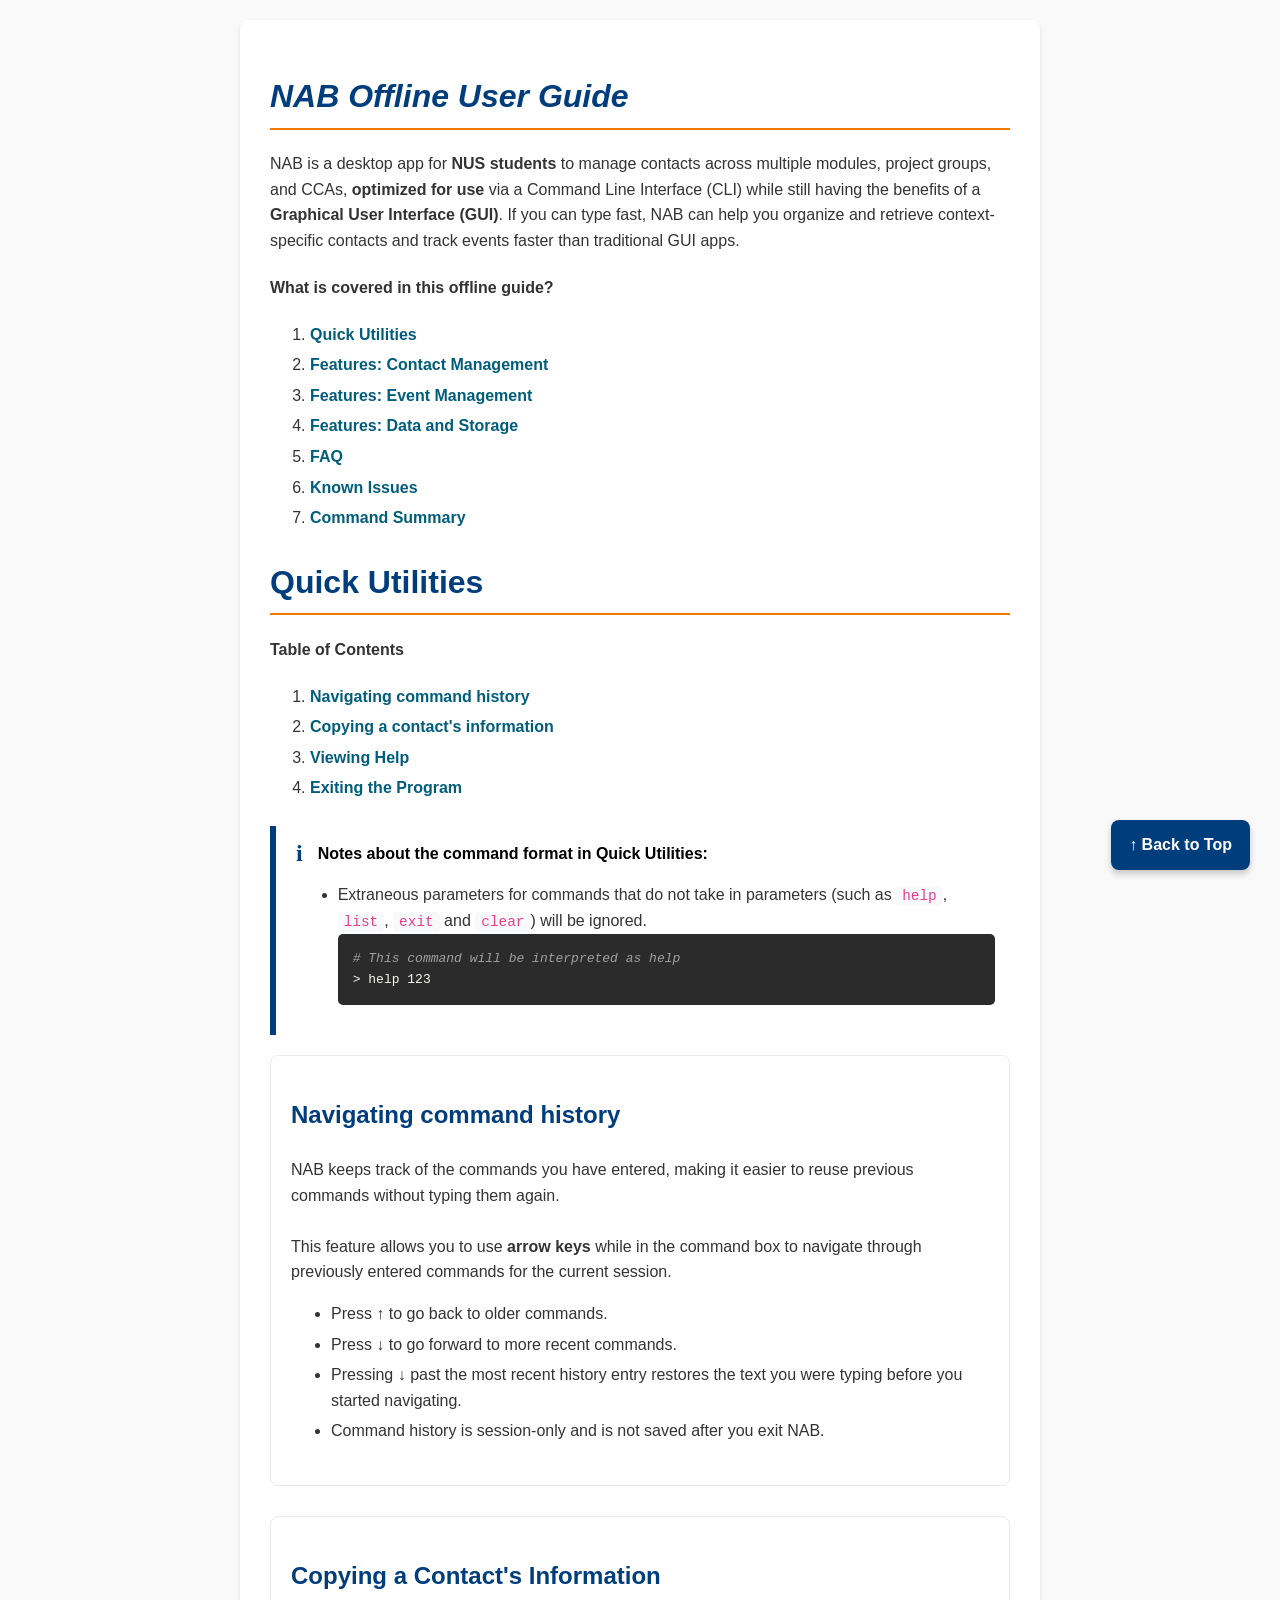
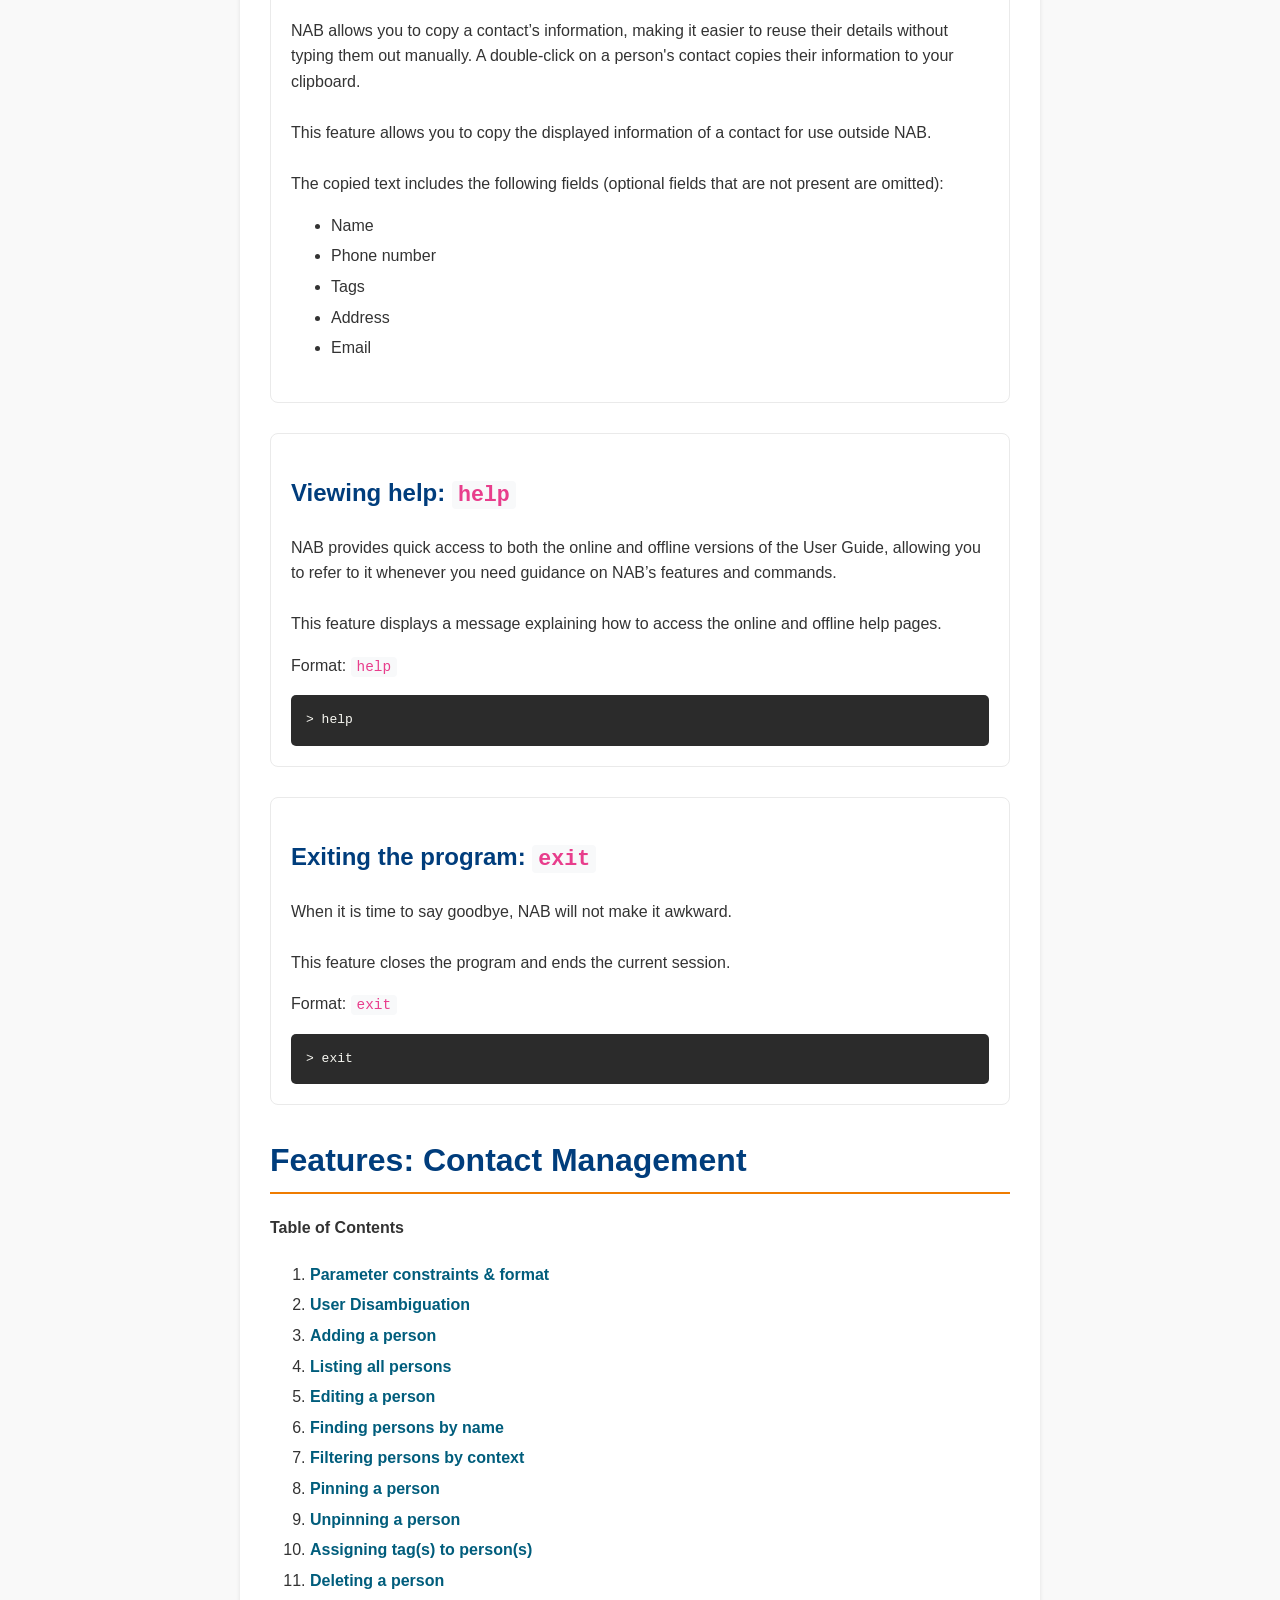
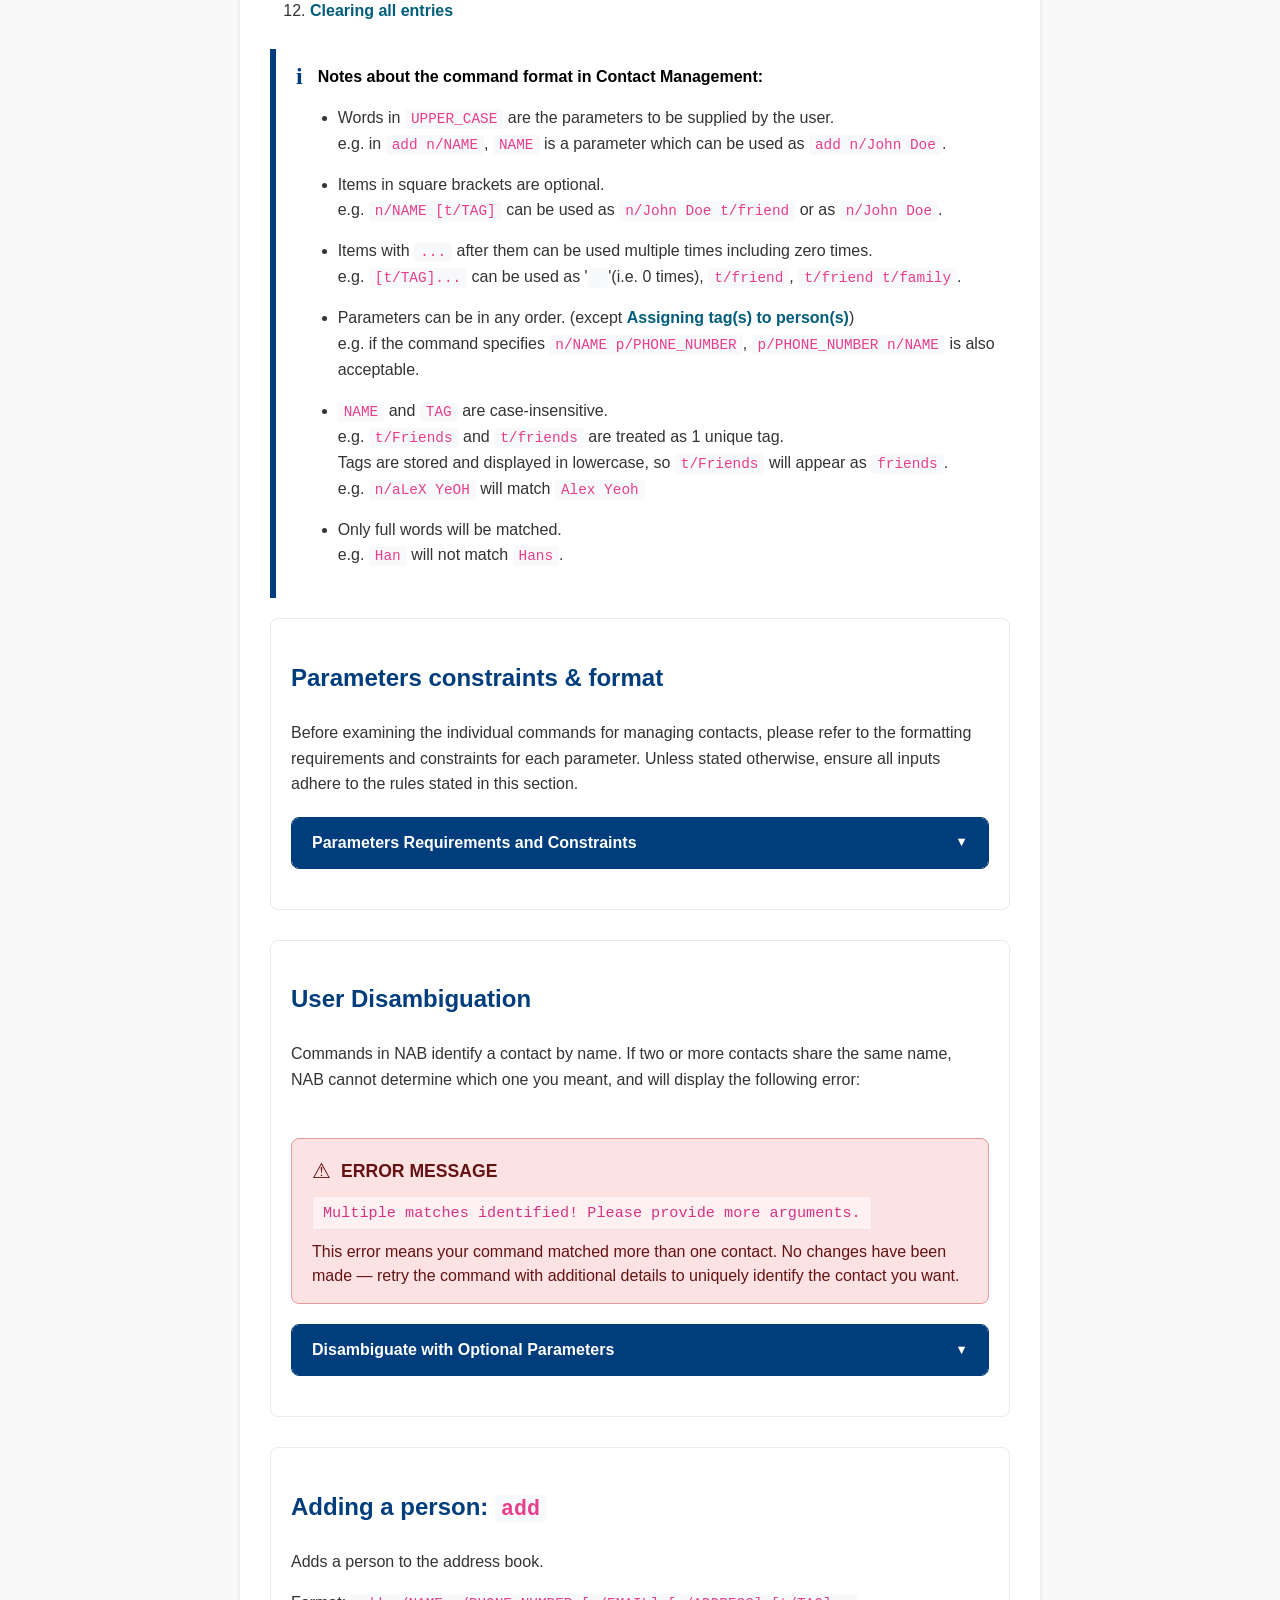
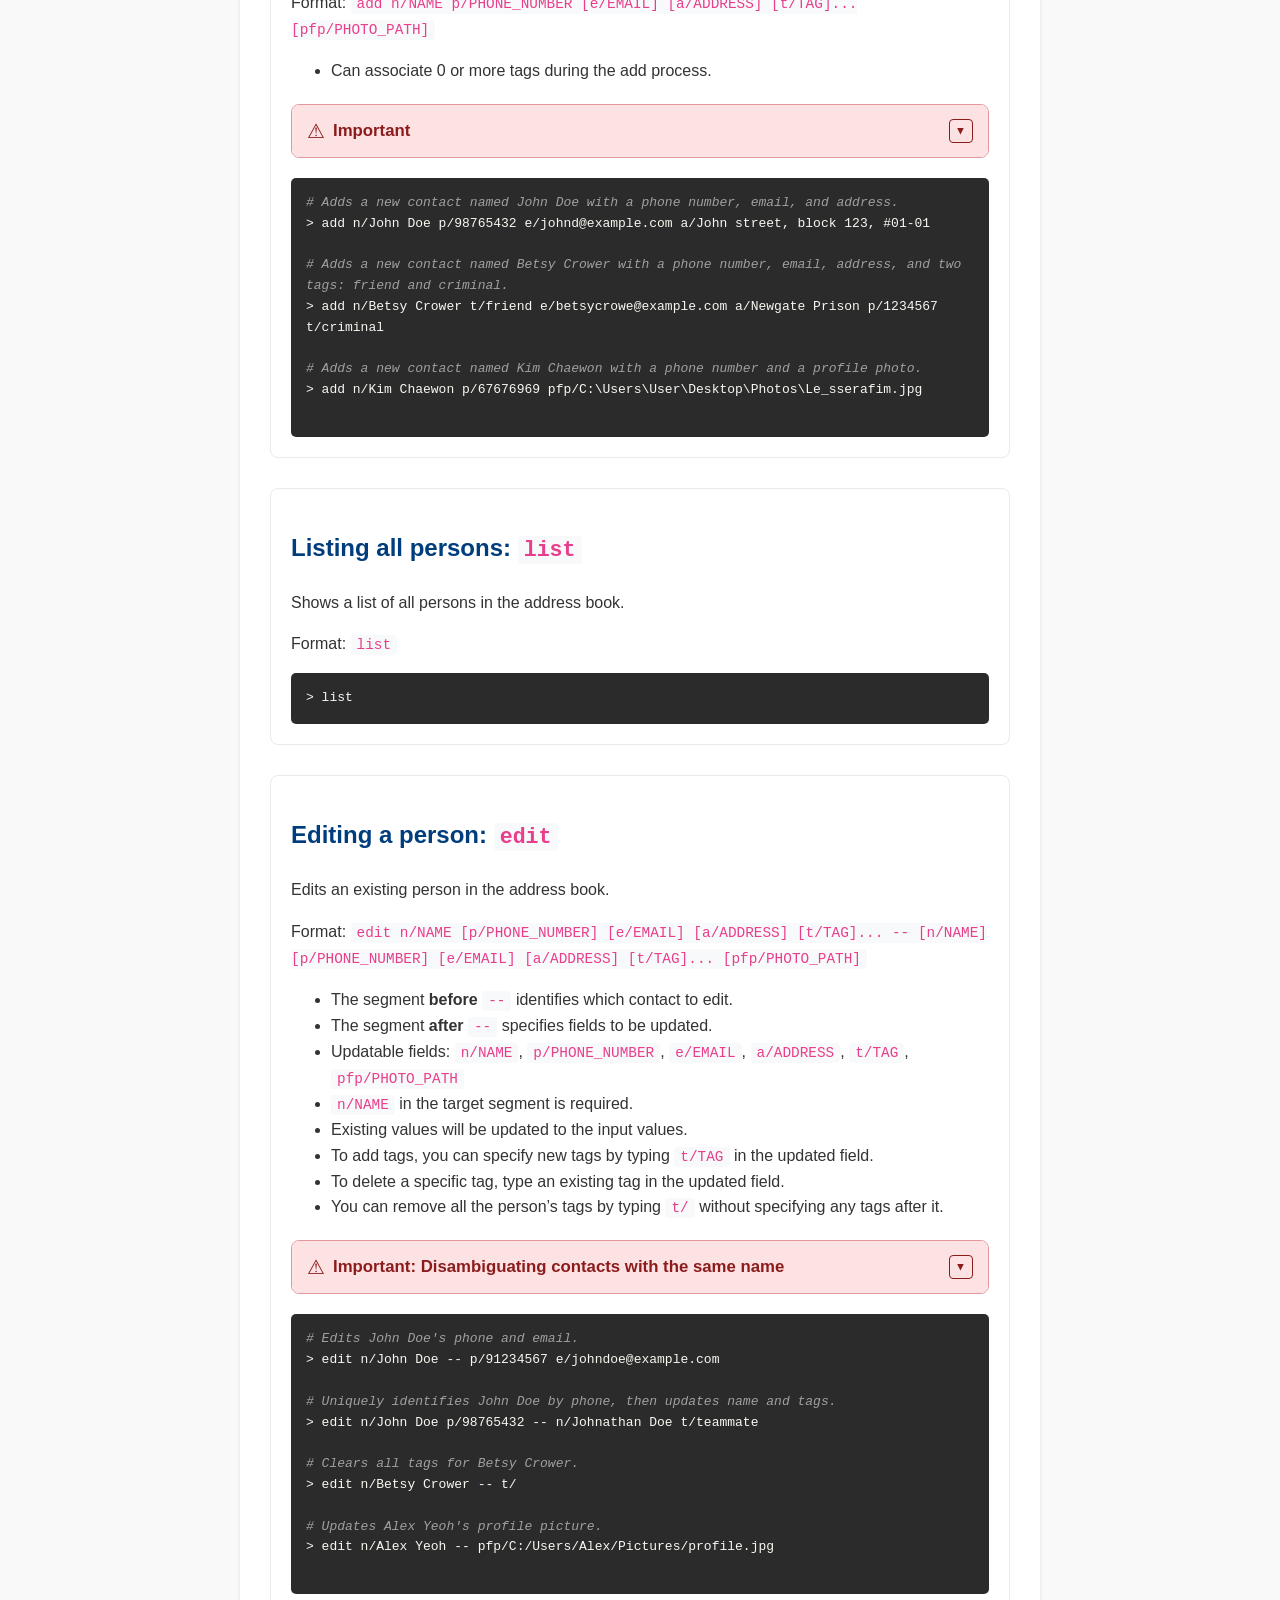
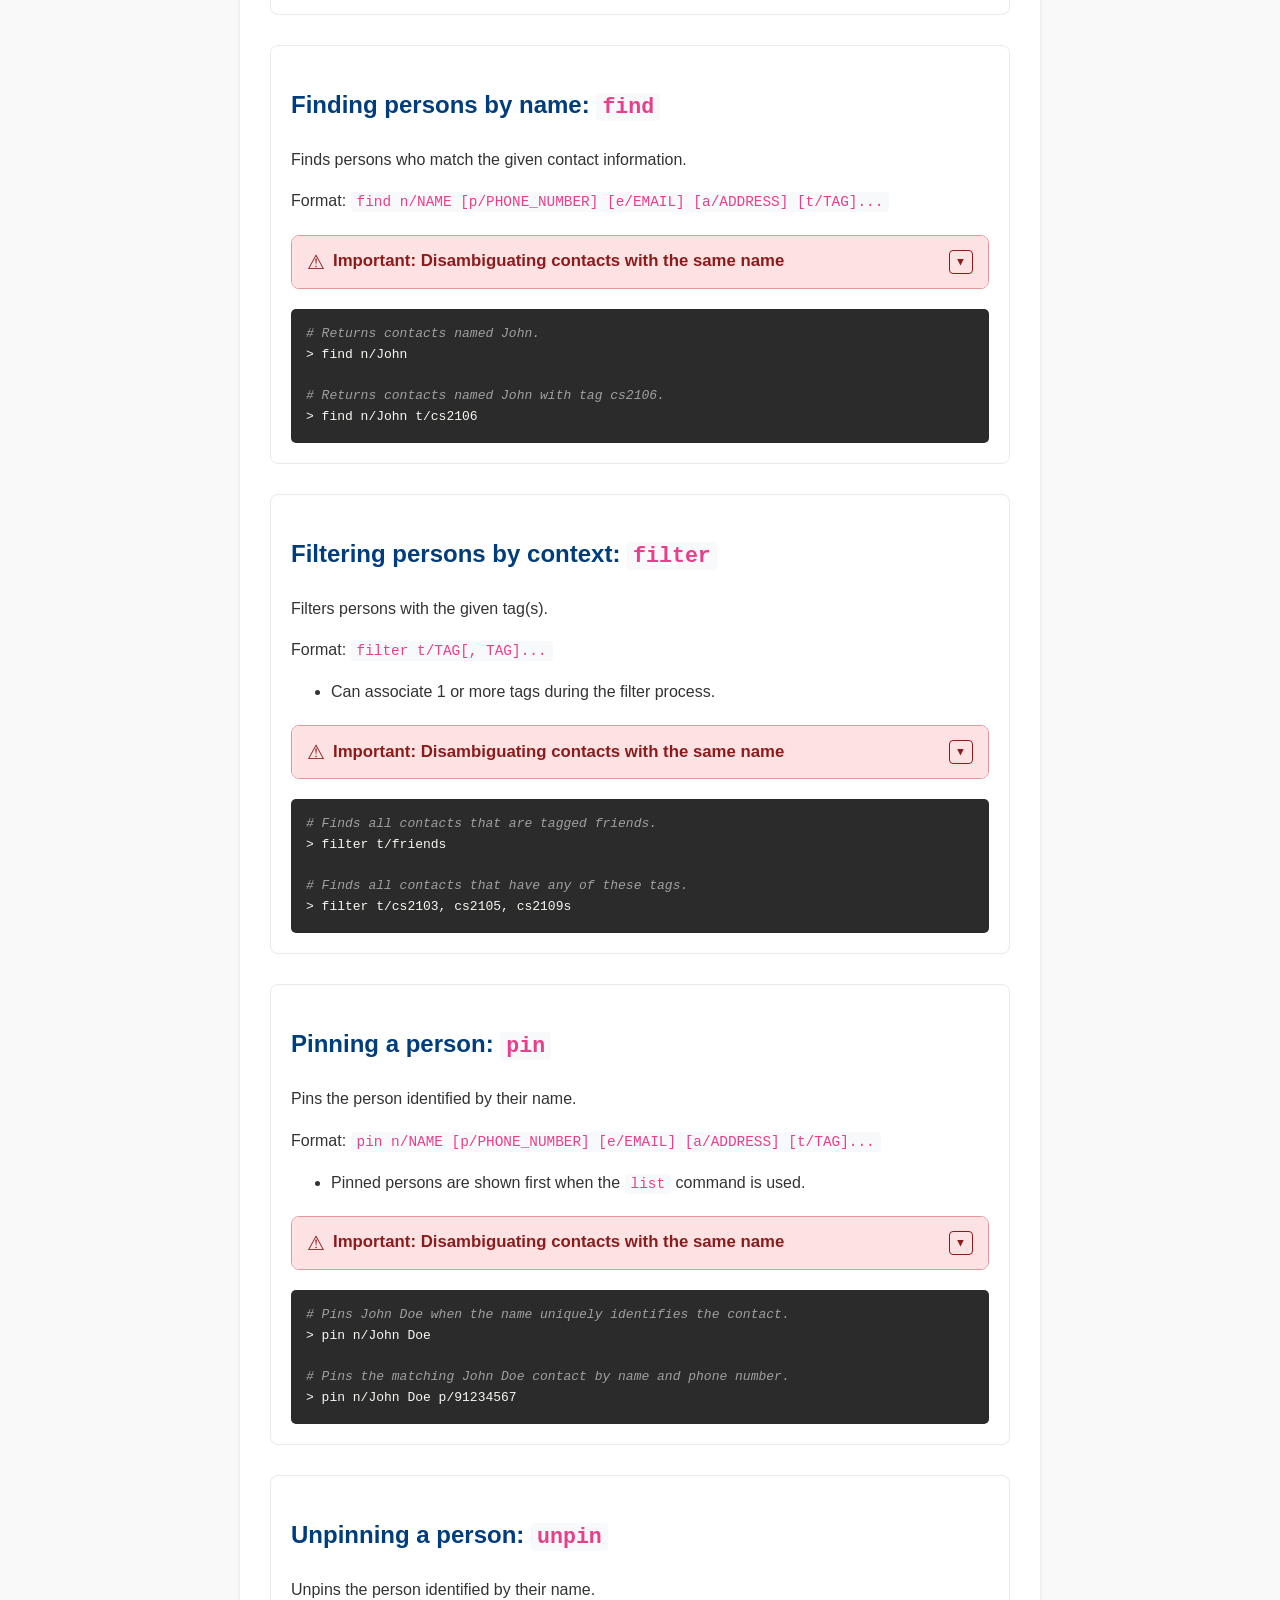
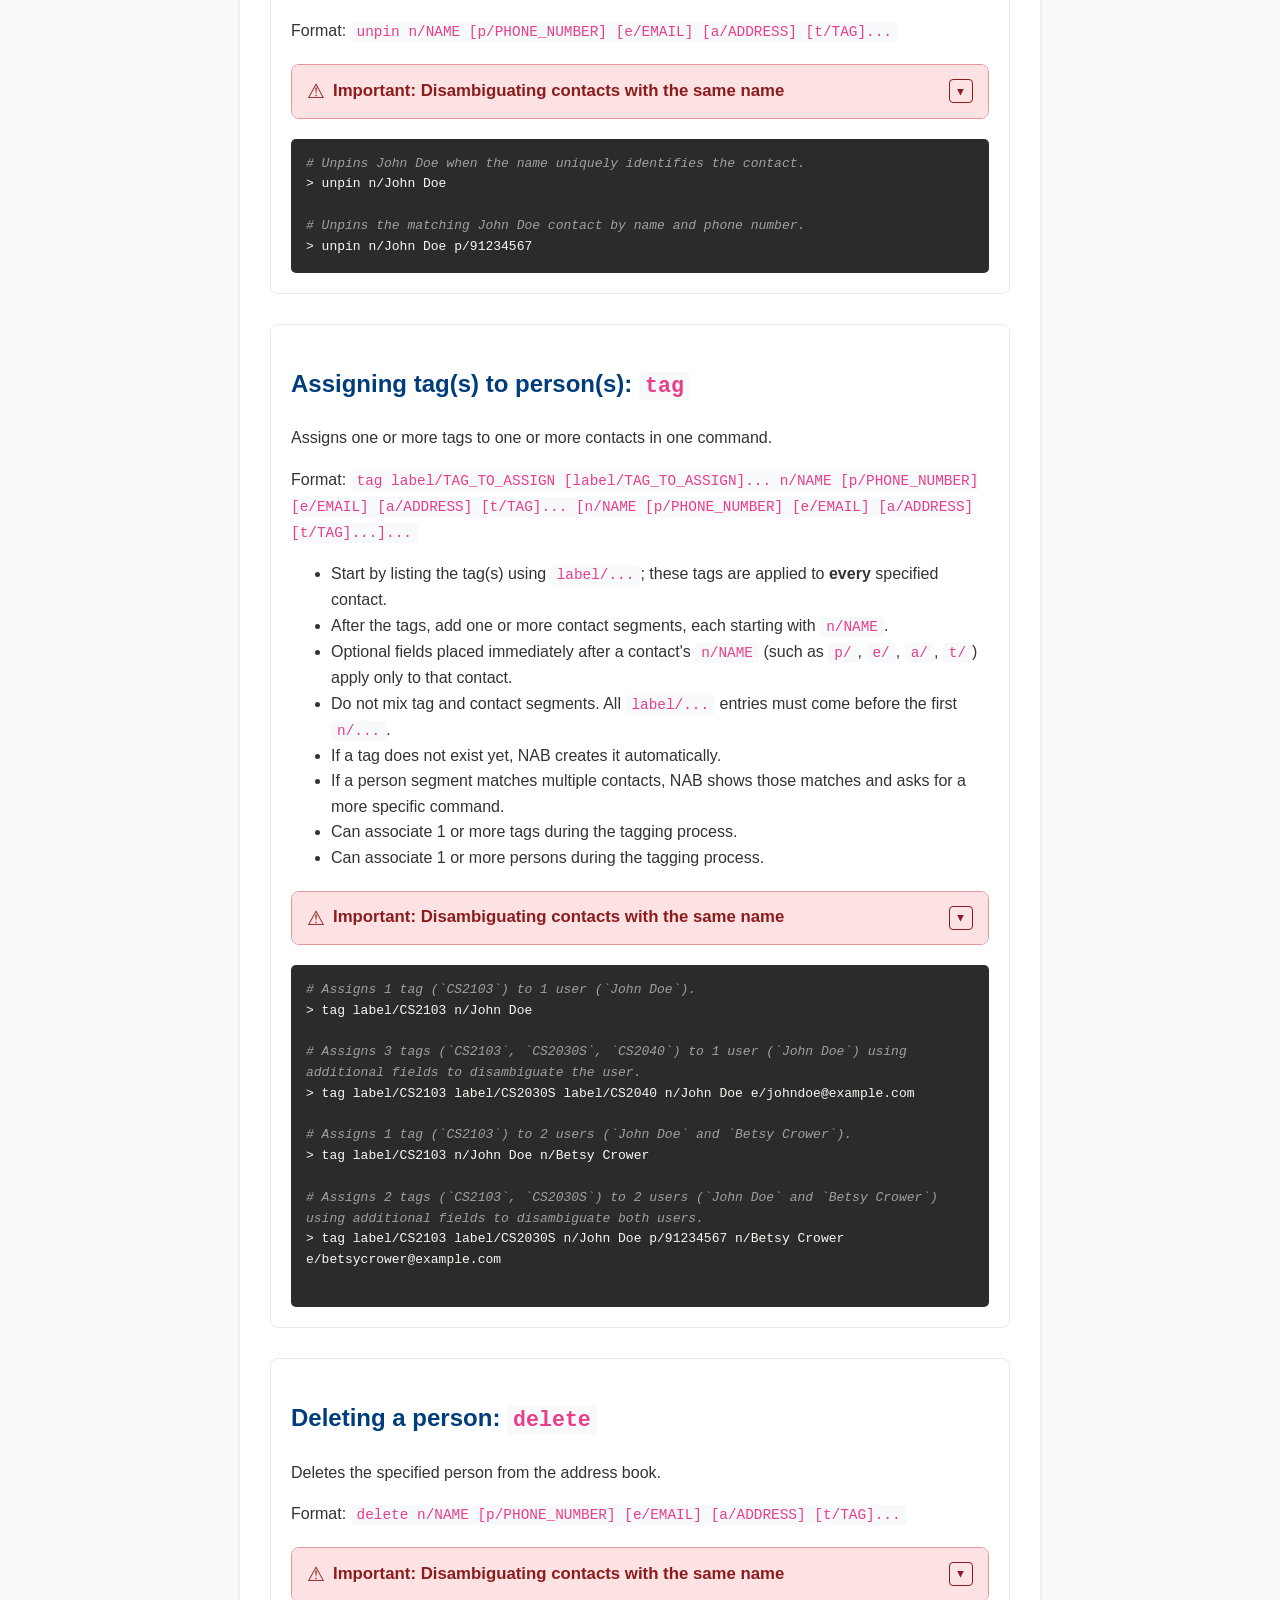
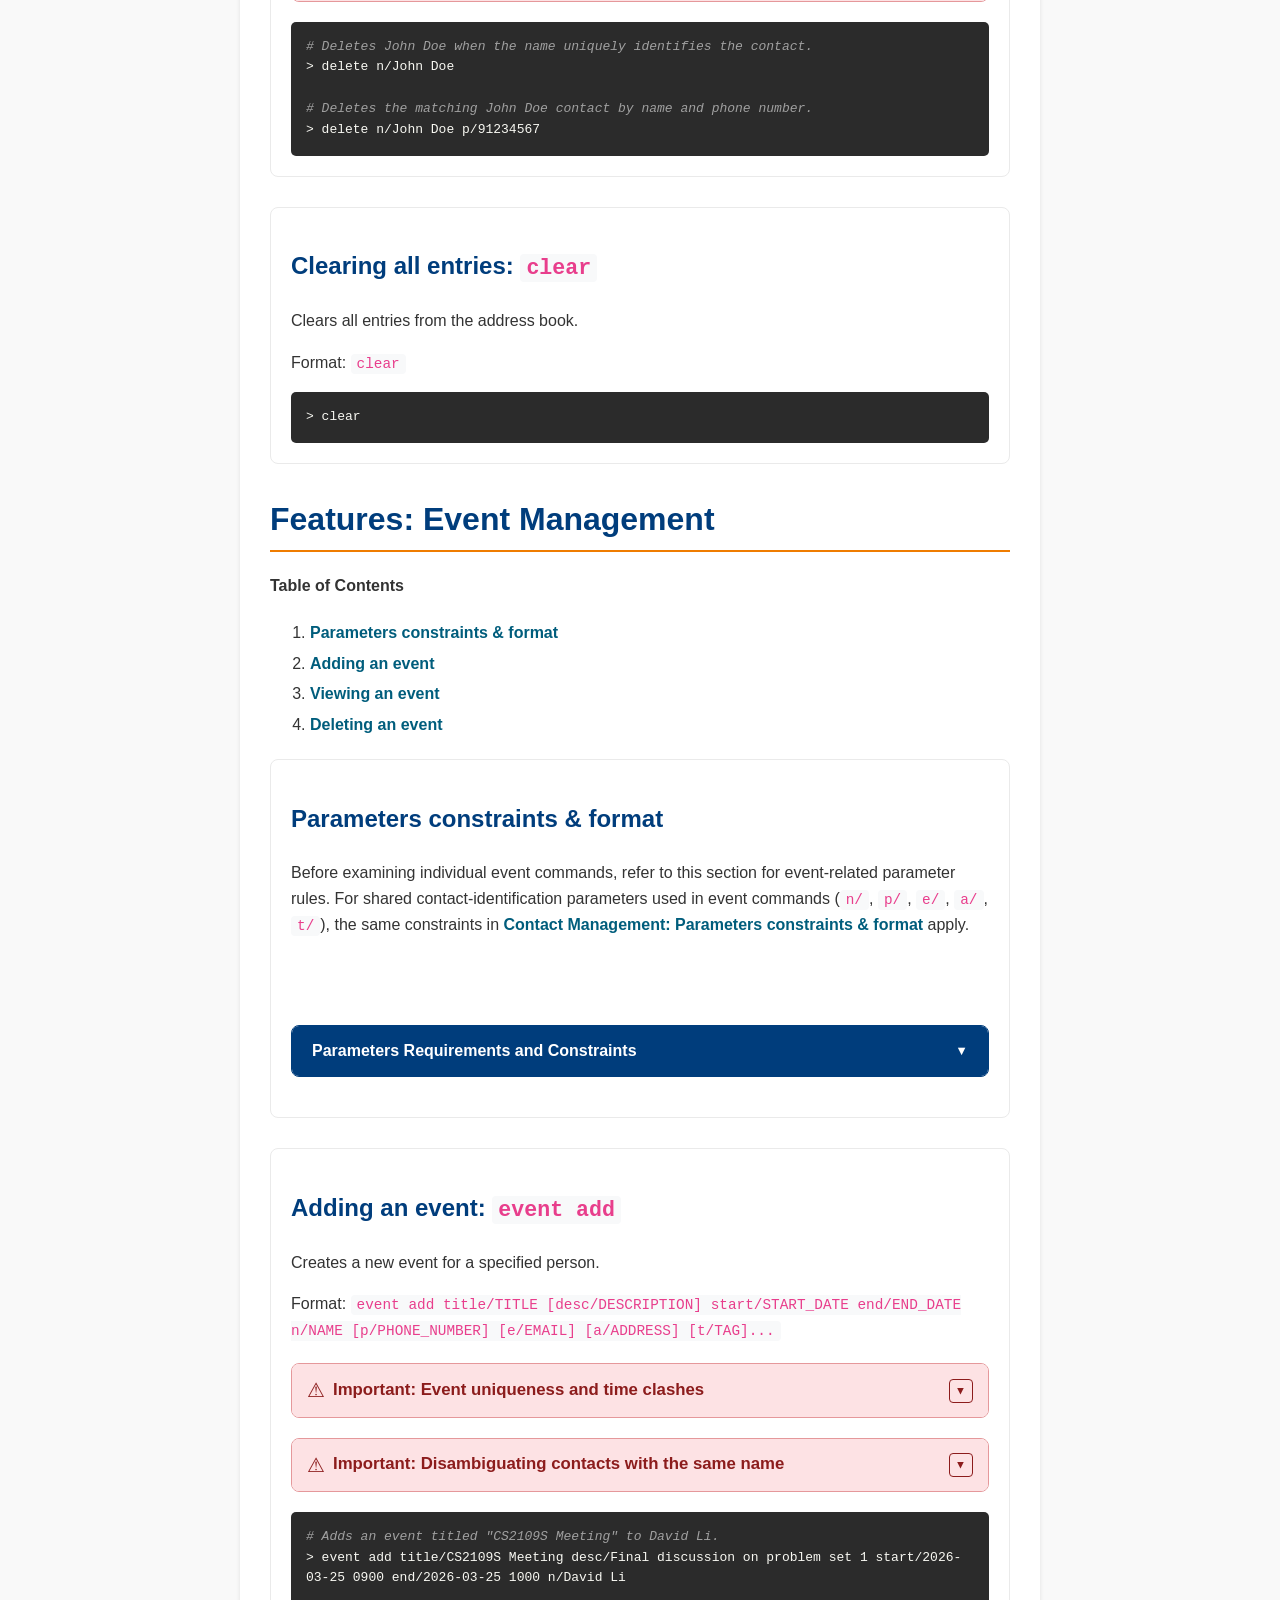
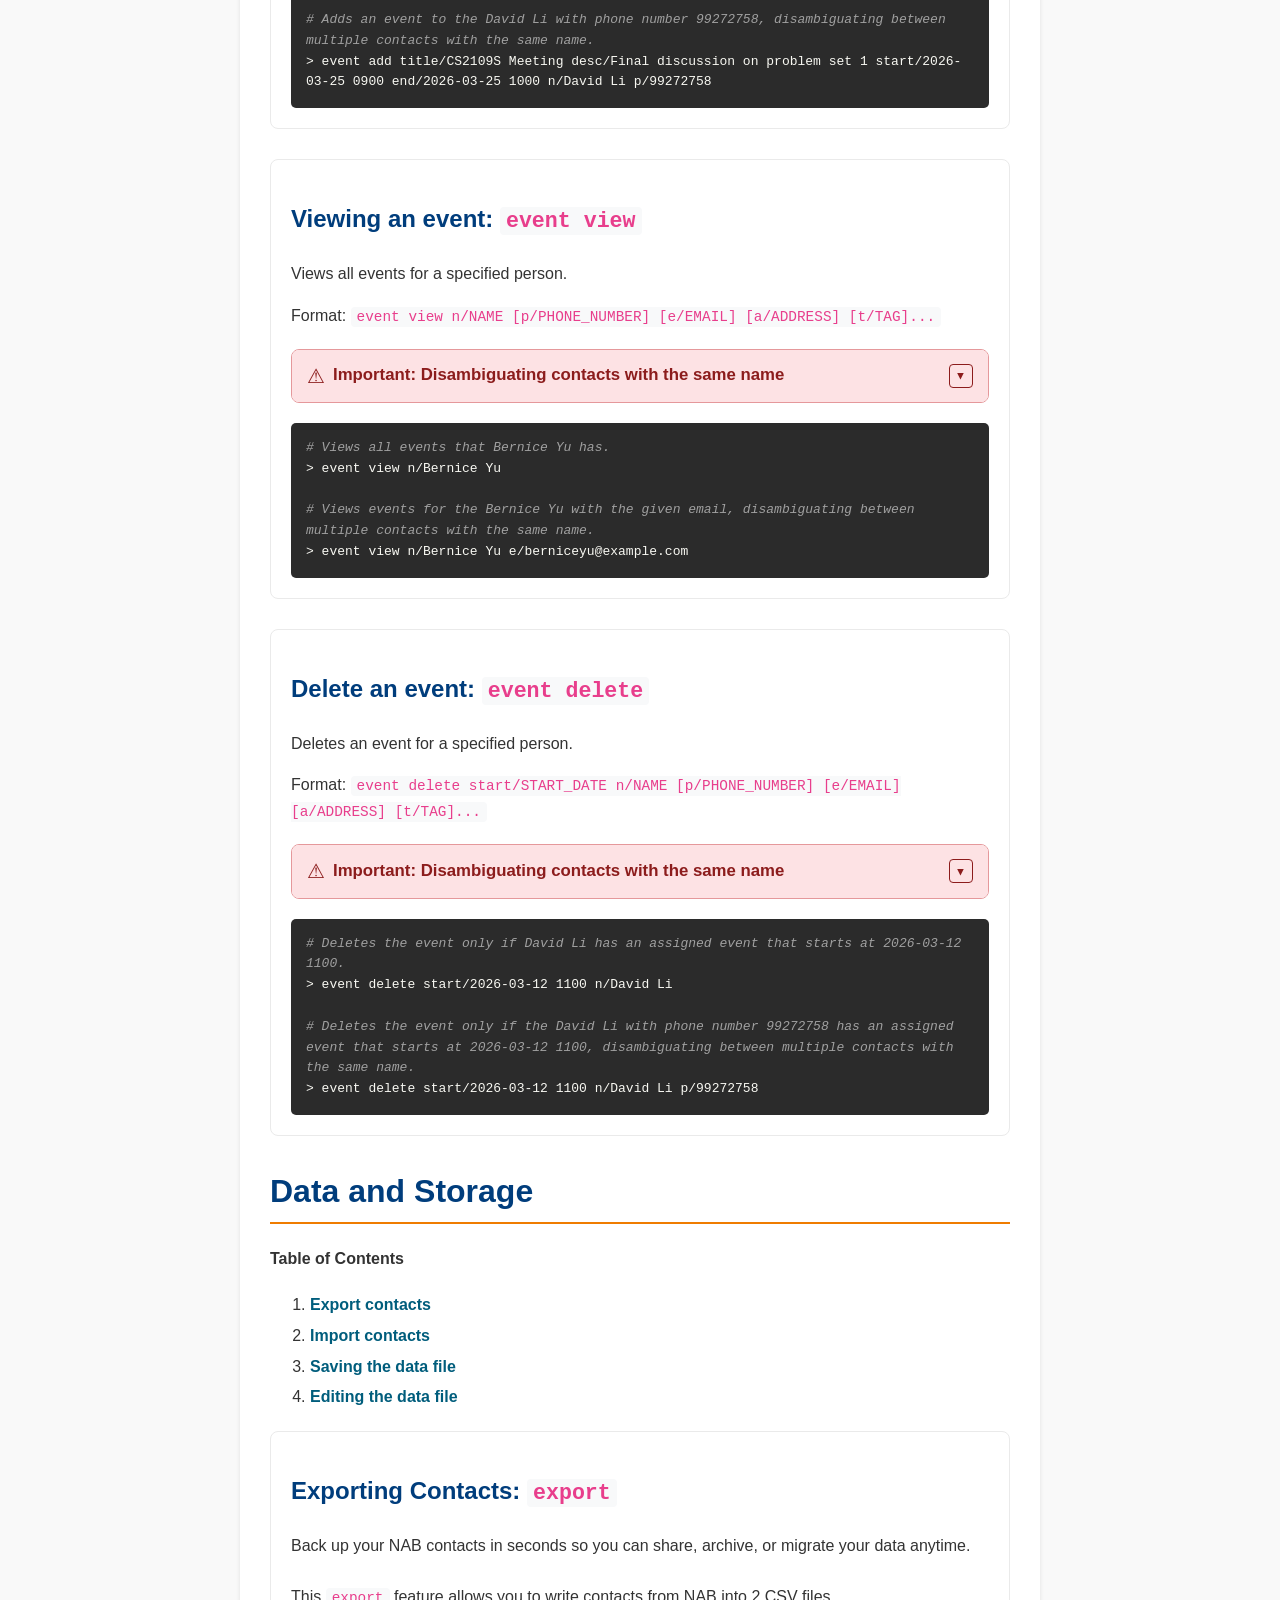
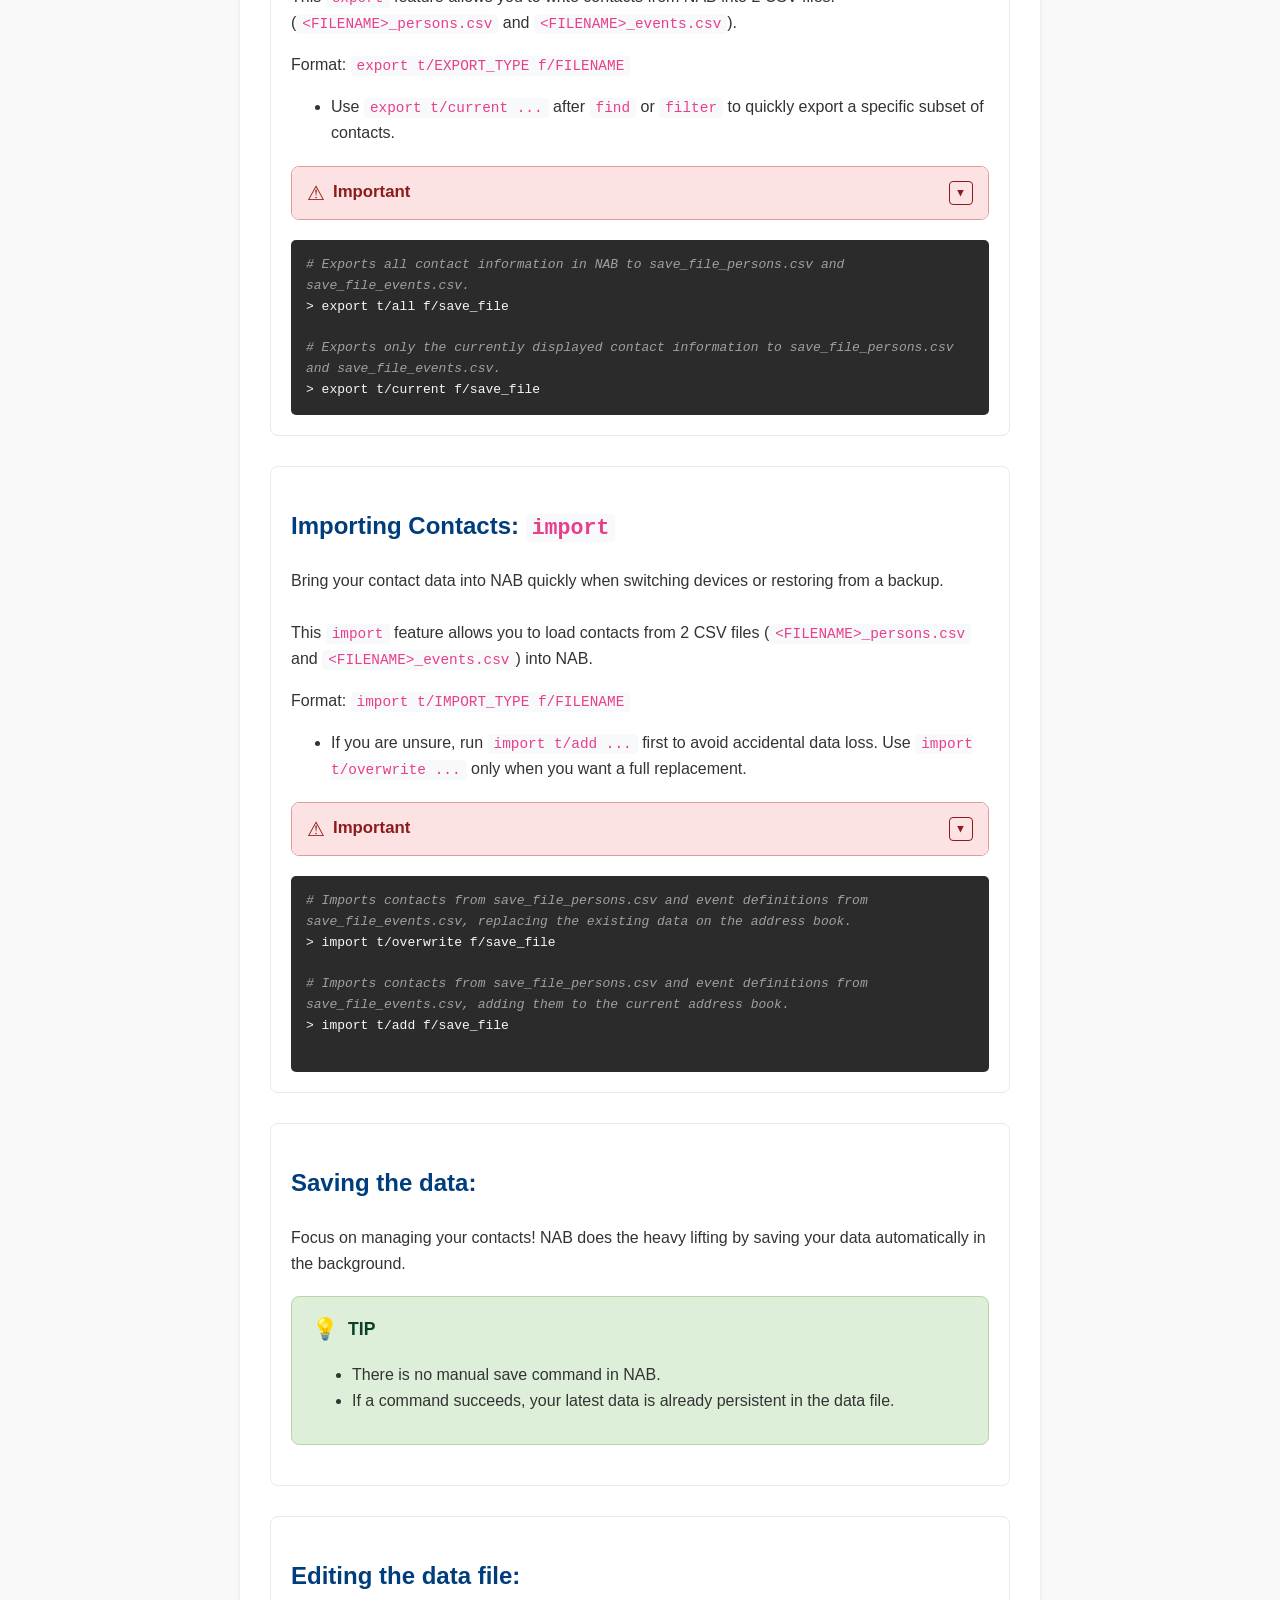
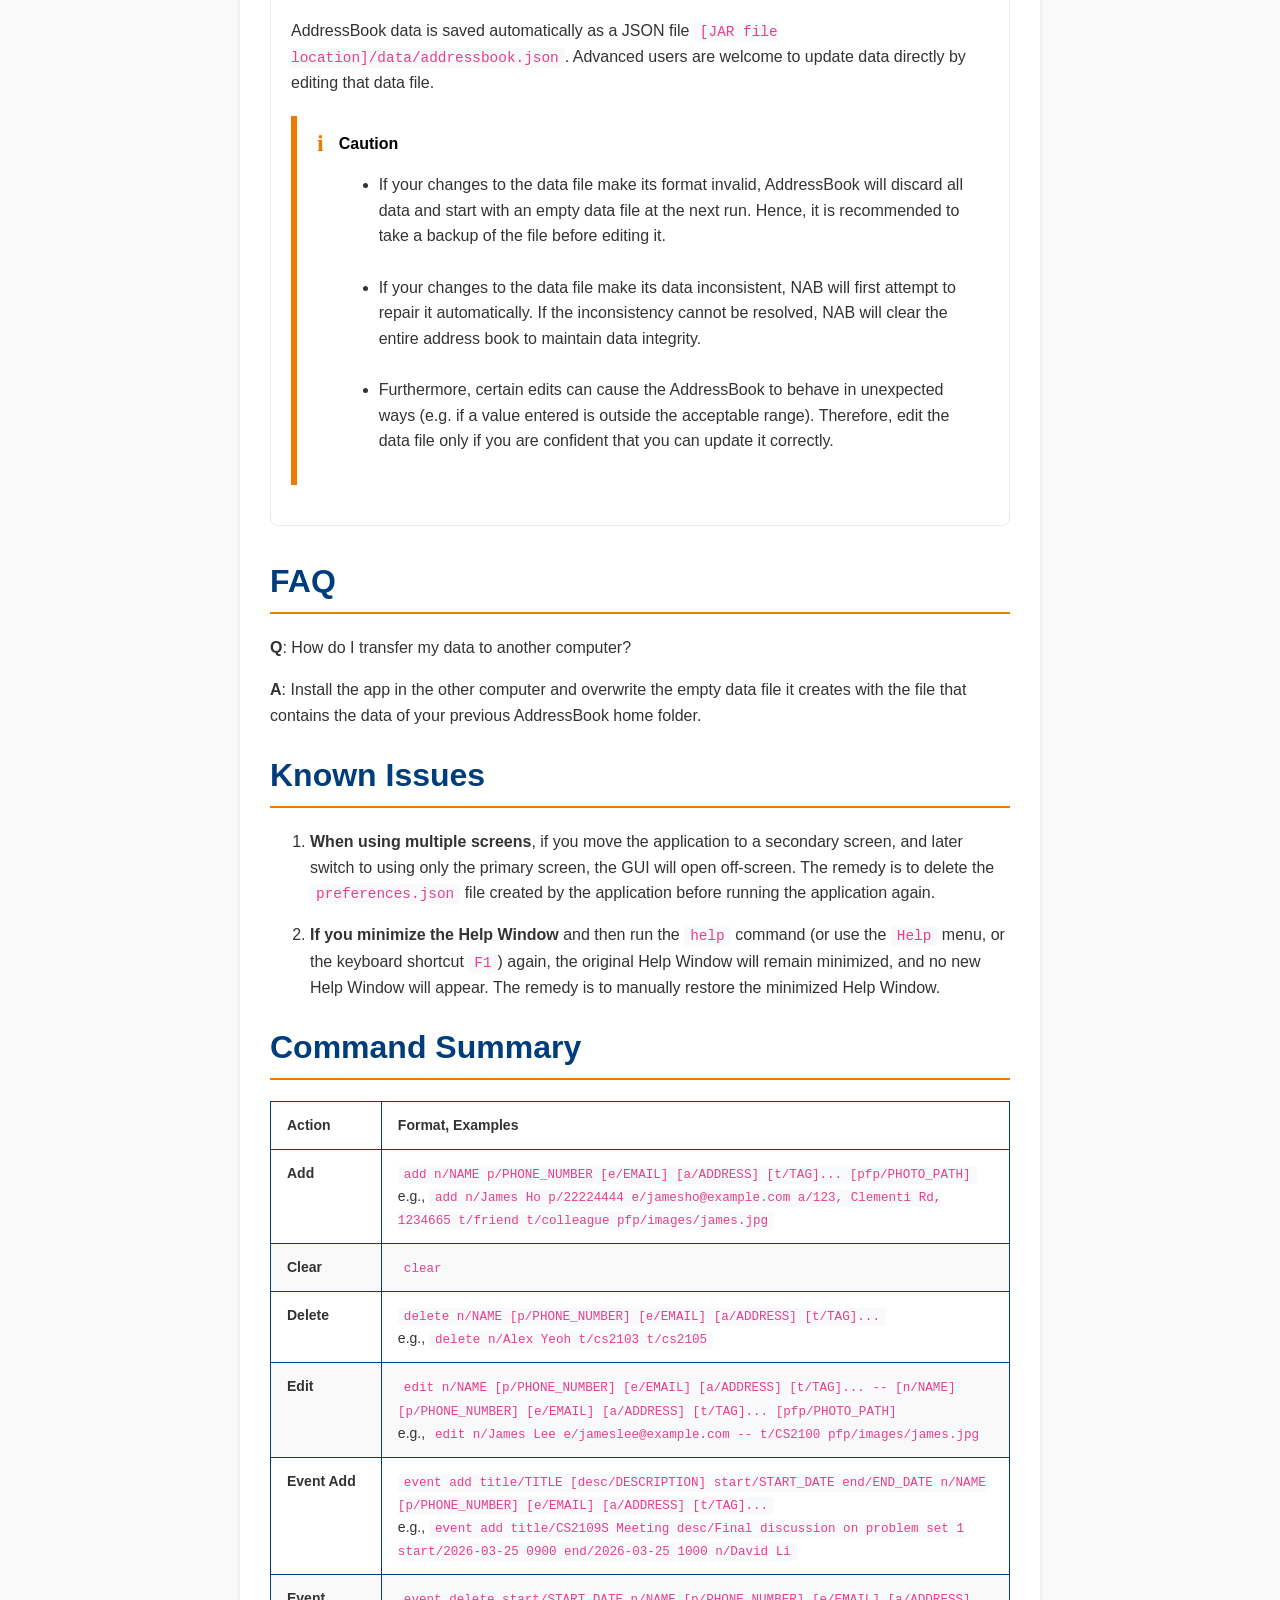
<file: src/main/resources/help/index.html>
<!DOCTYPE html>
<html lang="en">
<head>
    <title>NAB Offline User Guide</title>
    <meta charset="UTF-8">
    <meta name="viewport" content="width=device-width, initial-scale=1.0">
    <link rel="icon" type="image/x-icon" href="./nab_app_logo.ico">
    <link rel="stylesheet" href="index.css">
</head>
<body>
<div class="container" id="top-of-guide">
    <h1><b><i>NAB Offline User Guide</i></b></h1>
    <p>NAB is a desktop app for <b>NUS students</b> to manage contacts across multiple modules, project groups, and CCAs,
        <b>optimized for use</b> via a Command Line Interface (CLI) while still having the benefits of a <b>Graphical User Interface (GUI)</b>.
        If you can type fast, NAB can help you organize and retrieve context-specific contacts and track events faster than traditional GUI apps.
    </p>
    <h4>What is covered in this offline guide?</h4>
    <ol class="table-of-content">
        <li><a href="#quick-utilities">Quick Utilities</a></li>
        <li><a href="#feature-list-contact">Features: Contact Management</a></li>
        <li><a href="#feature-list-event">Features: Event Management</a></li>
        <li><a href="#data-and-storage">Features: Data and Storage</a></li>
        <li><a href="#FAQ">FAQ</a></li>
        <li><a href="#known-issue">Known Issues</a></li>
        <li><a href="#command-summary">Command Summary</a></li>
    </ol>

    <!-- Quick Utility Section -->
    <div>
        <h1 id="quick-utilities">Quick Utilities</h1>
        <h4>Table of Contents</h4>
        <ol class="table-of-content">
            <li><a href="#navigating-command-history">Navigating command history</a></li>
            <li><a href="#copying-contact-information">Copying a contact's information</a></li>
            <li><a href="#view-help">Viewing Help</a></li>
            <li><a href="#exit">Exiting the Program</a></li>
        </ol>
        <div class="info-callout">
            <div class="info-icon">i</div>
            <div class="info-content">
                <h4>Notes about the command format in Quick Utilities:</h4>
                <ul>
                    <li>Extraneous parameters for commands that do not take in parameters
                        (such as <code>help</code>, <code>list</code>, <code>exit</code> and <code>clear</code>)
                        will be ignored.
                        <div class="command-box">
                            <span class="code-comment"># This command will be interpreted as help<br></span>
                            > help 123
                        </div>
                    </li>
                </ul>
            </div>
        </div>

        <div class="feature-block">
            <h2 class="feature-header" id="navigating-command-history">Navigating command history </h2>
            <p>NAB keeps track of the commands you have entered, making it easier to reuse previous commands without typing them again.<br><br>
                This feature allows you to use <b>arrow keys</b> while in the command box to navigate through previously entered commands for the current session.</p>
            <ul class="table-of-content">
                <li>Press ↑ to go back to older commands.</li>
                <li>Press ↓ to go forward to more recent commands.</li>
                <li>Pressing ↓ past the most recent history entry restores the text you were typing before you started navigating.</li>
                <li>Command history is session-only and is not saved after you exit NAB.</li>
            </ul>
        </div>

        <div class="feature-block">
            <h2 class="feature-header" id="copying-contact-information">Copying a Contact's Information </h2>
            <p>NAB allows you to copy a contact’s information, making it easier to reuse their details without typing them out manually.
                A double-click on a person's contact copies their information to your clipboard.<br><br>
                This feature allows you to copy the displayed information of a contact for use outside NAB.<br><br>
                The copied text includes the following fields (optional fields that are not present are omitted):</p>
            <ul class="table-of-content">
                <li>Name</li>
                <li>Phone number</li>
                <li>Tags</li>
                <li>Address</li>
                <li>Email</li>
            </ul>
        </div>


        <div class="feature-block">
            <h2 class="feature-header" id="view-help">Viewing help: <code>help</code></h2>
            <p>NAB provides quick access to both the online and offline versions of the User Guide,
                allowing you to refer to it whenever you need guidance on NAB’s features and commands. <br><br>

                This feature displays a message explaining how to access the online and offline help pages.</p>
            <p>Format: <code>help</code></p>
            <div class="command-box"> > help </div>
        </div>

        <div class="feature-block">
            <h2 class="feature-header" id="exit">Exiting the program: <code>exit</code></h2>
            <p>When it is time to say goodbye, NAB will not make it awkward. <br> <br>This feature closes the program and ends the current session.</p>
            <p>Format: <code>exit</code></p>
            <div class="command-box">
                > exit
            </div>
        </div>
    </div>

    <!-- Features: Contact Management -->
    <div>
        <h1 id="feature-list-contact">Features: Contact Management</h1>
        <h4>Table of Contents</h4>
        <ol class="table-of-content">
            <li><a href="#contact-parameter-constraint">Parameter constraints & format</a></li>
            <li><a href="#user-disambiguation">User Disambiguation</a></li>
            <li><a href="#adding-person">Adding a person</a></li>
            <li><a href="#listing-person">Listing all persons</a></li>
            <li><a href="#editing-person">Editing a person</a></li>
            <li><a href="#finding-person">Finding persons by name</a></li>
            <li><a href="#filtering-person">Filtering persons by context</a></li>
            <li><a href="#pinning-person">Pinning a person</a></li>
            <li><a href="#unpinning-person">Unpinning a person</a></li>
            <li><a href="#tagging-person">Assigning tag(s) to person(s)</a></li>
            <li><a href="#deleting-person">Deleting a person</a></li>
            <li><a href="#clear">Clearing all entries</a></li>
        </ol>
        <div class="info-callout">
            <div class="info-icon">i</div>
            <div class="info-content">
                <h4>Notes about the command format in Contact Management:</h4>
                <ul>
                    <li>Words in <code>UPPER_CASE</code> are the parameters to be supplied by the user.<br>
                        e.g. in <code>add n/NAME</code>, <code>NAME</code> is a parameter which can be used as <code>add n/John Doe</code>.
                    </li>

                    <li>Items in square brackets are optional.<br>
                        e.g. <code>n/NAME [t/TAG]</code> can be used as <code>n/John Doe t/friend</code> or as <code>n/John Doe</code>.
                    </li>

                    <li>Items with <code>...</code> after them can be used multiple times including zero times.<br>
                        e.g. <code>[t/TAG]...</code> can be used as '<code> </code>'(i.e. 0 times), <code>t/friend</code>, <code>t/friend t/family</code>.
                    </li>

                    <li>Parameters can be in any order. (except <a href="#tagging-person">Assigning tag(s) to person(s)</a>)<br>
                        e.g. if the command specifies <code>n/NAME p/PHONE_NUMBER</code>, <code>p/PHONE_NUMBER n/NAME</code> is also acceptable.
                    </li>

                    <li><code>NAME</code> and <code>TAG</code> are case-insensitive.
                        <br>e.g. <code>t/Friends</code> and <code>t/friends</code> are treated as 1 unique tag.
                        <br>Tags are stored and displayed in lowercase, so <code>t/Friends</code> will appear as <code>friends</code>.
                        <br>e.g. <code>n/aLeX YeOH</code> will match <code>Alex Yeoh</code>
                    </li>

                    <li>Only full words will be matched.
                        <br>e.g. <code>Han</code> will not match <code>Hans</code>.
                    </li>
                </ul>
            </div>
        </div>
        <div class="feature-block">
            <h2 class="feature-header" id="contact-parameter-constraint">Parameters constraints & format</h2>
            <p>Before examining the individual commands for managing contacts, please refer to the formatting requirements
                and constraints for each parameter. Unless stated otherwise, ensure all inputs adhere to the rules
                stated in this section.</p>
            <details class="parameter-requirements">
                <summary>Parameters Requirements and Constraints</summary>
                <div class="table-container">
                    <table class="command-table">
                        <thead>
                        <tr>
                            <th>Parameter</th>
                            <th>Format</th>
                            <th>Example</th>
                        </tr>
                        </thead>
                        <tbody>
                        <tr>
                            <td><code>n/NAME</code></td>
                            <td>
                                <ul>
                                    <li>May contain alphabetic characters, spaces, hyphens (<code>-</code>), and apostrophes (<code>'</code>).</li><br>
                                    <li>Cannot be blank or start with a space.</li><br>
                                    <li>Must not contain <code>/</code>.</li>
                                </ul>
                            </td>
                            <td><code>n/Dylan O'Brien</code></td>
                        </tr>
                        <tr>
                            <td><code>p/PHONE_NUMBER</code></td>
                            <td>
                                <ul>
                                    <li>Must contain strictly numbers.</li><br>
                                    <li>Must be between 7 and 15 digits long.</li>
                                </ul>
                            </td>
                            <td><code>p/98765432</code></td>
                        </tr>
                        <tr>
                            <td><code>e/EMAIL</code></td>
                            <td>
                                <ul>
                                    <li>Must be of the standard format: <code>local-part@domain</code>.</li><br>
                                    <li><b>Local-part</b>: Can only contain alphanumeric characters and the
                                        special characters <code>+</code>, <code>_</code>, <code>.</code>,
                                        and <code>-</code>. It cannot start or end with a special character.
                                    </li><br>
                                    <li><b>Domain</b>: Made up of domain labels separated by periods (.).
                                        <ul>
                                            <li>Must end with a domain label at least 2 characters long.</li>
                                            <li>Each label must start and end with alphanumeric characters.</li>
                                            <li>Labels can contain hyphens (<code>-</code>), but no other special characters.</li>
                                        </ul>
                                    </li>
                                </ul>
                            </td>
                            <td><code>e/johnd@example.com</code></td>
                        </tr>
                        <tr>
                            <td><code>a/ADDRESS</code></td>
                            <td>
                                <ul>
                                    <li>Can contain alphanumeric characters, spaces, and the following special
                                        characters: <code>#</code>, <code>_</code>, <code>,</code> (comma),
                                        <code>-</code> (hyphen), <code>.</code> (period), and <code>'</code> (apostrophe).
                                    </li><br>
                                    <li>Cannot be blank or consist only of spaces (must start with an alphanumeric or allowed special character).</li>
                                </ul>
                            </td>
                            <td><code>a/John street, block 123, #01-01</code></td>
                        </tr>
                        <tr>
                            <td><code>t/TAG</code></td>
                            <td>
                                <ul>
                                    <li>Can contain letters, digits, spaces, hyphens (<code>-</code>), and underscores (<code>_</code>).
                                    </li><br>
                                    <li>Must start with an alphanumeric character (a letter or digit).</li><br>
                                    <li>Must be between 1 and 30 characters long.</li><br>
                                    <li>Tags are stored and displayed in lowercase, even if uppercase letters are entered.</li>
                                </ul>
                            </td>
                            <td><code>t/friend</code></td>
                        </tr>
                        <tr>
                            <td><code>pfp/PHOTO_PATH</code></td>
                            <td>
                                <ul>
                                    <li>File path must end with a valid image extension:
                                        <code>.png</code>, <code>.jpg</code>, or <code>.jpeg</code> (case-insensitive).
                                    </li><br>
                                    <li>Can be absolute (e.g., <code>C:/Users/Alex/Pictures/me.jpg</code>)
                                        or relative to the app folder (e.g., <code>images/me.png</code>).
                                    </li><br>
                                    <li>
                                        The specified file must exist on your computer;
                                        NAB will copy it into the <code>data/images/</code> directory
                                    </li><br>
                                    <li>
                                        File path cannot be referencing any subfolder/files residing in NAB's
                                        <code>data/images/</code> folder.
                                    </li>
                                </ul>
                            </td>
                            <td><code>pfp/images/me.png</code></td>
                        </tr>
                        </tbody>
                    </table>
                </div>
            </details>
        </div>

        <div class="feature-block">
            <h2 class="feature-header" id="user-disambiguation">User Disambiguation</h2>
            <p>Commands in NAB identify a contact by name. If two or more contacts share the same name,
                NAB cannot determine which one you meant, and will display the following error:<br><br>
            </p>
            <div class="error-callout">
                <div class="error-header">
                    <span class="error-icon">⚠</span>
                    <strong>ERROR MESSAGE</strong>
                </div>
                <div class="error-content">
                    <code class="error-code-line">Multiple matches identified! Please provide more arguments.</code>
                    <p>This error means your command matched more than one contact. No changes have been made — retry the command with additional details to uniquely identify the contact you want.</p>
                </div>
            </div>
            <details class="parameter-requirements">
                <summary>Disambiguate with Optional Parameters</summary>
                <div class="table-container">
                    <p>Add one or more optional parameters <b>immediately after</b> <code>n/NAME</code> to narrow the match down to a single contact.</p>
                    <table class="command-table">
                        <thead>
                        <tr>
                            <th>Parameter</th>
                            <th>Prefix</th>
                            <th>Example</th>
                        </tr>
                        </thead>
                        <tbody>
                        <tr>
                            <td>Phone number</td>
                            <td><code>p/</code></td>
                            <td><code>p/91234567</code></td>
                        </tr>
                        <tr>
                            <td>Email address</td>
                            <td><code>e/</code></td>
                            <td><code>e/Irene@example.com</code></td>
                        </tr>
                        <tr>
                            <td>Home address</td>
                            <td><code>a/</code></td>
                            <td><code>a/Clementi Ave 6</code></td>
                        </tr>
                        <tr>
                            <td>Tag</td>
                            <td><code>t/</code></td>
                            <td><code>	t/CS2103</code></td>
                        </tr>
                        </tbody>
                    </table>
                    <p>Supply as many parameters as needed — NAB will only proceed once exactly one contact matches all the criteria you provide.</p>
                    <div class="tip-callout">
                        <div class="tip-header">
                            <span class="tip-icon">💡</span>
                            <strong>TIP</strong>
                        </div>
                        <div class="tip-content">
                            <p>Use <code>find n/NAME</code> first to see all contacts that share a name. Their details will help you decide which parameter to add for disambiguation.</p>
                        </div>
                    </div>
                </div>
            </details>
        </div>

        <div class="feature-block">
            <h2 class="feature-header" id="adding-person">Adding a person: <code>add</code></h2>
            <p>Adds a person to the address book.</p>
            <p>Format: <code>add n/NAME p/PHONE_NUMBER [e/EMAIL] [a/ADDRESS] [t/TAG]... [pfp/PHOTO_PATH]</code></p>
            <ul>
                <li>Can associate 0 or more tags during the add process.</li>
            </ul>
            <details class="important-callout">
                <summary class="important-header">
                    <div class="header-left">
                        <span class="important-icon">⚠</span>
                        <strong>Important</strong>
                    </div>
                    <div class="header-controls">
                        <span class="control-btn toggle-arrow"></span>
                    </div>
                </summary>

                <div class="important-wrapper">
                    <div class="important-content">
                        <ul>
                            <li><code>add</code> command with <code>pfp/</code> succeeds only if the image file exists, is readable, and is a supported image format.</li>
                            <li>Contact cannot be added if the added phone number is already registered in the address book.</li>
                            <li>Refer to the <a href="#user-disambiguation">user disambiguation</a> section if you encounter the error: <code>Multiple matches identified!</code></li>
                        </ul>
                    </div>
                </div>
            </details>
            <div class="command-box">
                <span class="code-comment"># Adds a new contact named John Doe with a phone number, email, and address.<br></span>
                > add n/John Doe p/98765432 e/johnd@example.com a/John street, block 123, #01-01<br><br>
                <span class="code-comment"># Adds a new contact named Betsy Crower with a phone number, email, address, and two tags: friend and criminal.<br></span>
                > add n/Betsy Crower t/friend e/betsycrowe@example.com a/Newgate Prison p/1234567 t/criminal<br><br>
                <span class="code-comment"># Adds a new contact named Kim Chaewon with a phone number and a profile photo.<br></span>
                > add n/Kim Chaewon p/67676969 pfp/C:\Users\User\Desktop\Photos\Le_sserafim.jpg<br><br>
            </div>
        </div>

        <div class="feature-block">
            <h2 class="feature-header" id="listing-person">Listing all persons: <code>list</code></h2>
            <p>Shows a list of all persons in the address book.</p>
            <p>Format: <code>list</code></p>
            <div class="command-box">
                > list
            </div>
        </div>

        <div class="feature-block">
            <h2 class="feature-header" id="editing-person">Editing a person: <code>edit</code></h2>
            <p>Edits an existing person in the address book.</p>
            <p>Format: <code>edit n/NAME [p/PHONE_NUMBER] [e/EMAIL] [a/ADDRESS] [t/TAG]... -- [n/NAME] [p/PHONE_NUMBER]
                [e/EMAIL] [a/ADDRESS] [t/TAG]... [pfp/PHOTO_PATH]</code></p>
            <ul>
                <li>The segment <b>before</b> <code>--</code> identifies which contact to edit.</li>
                <li>The segment <b>after</b> <code>--</code> specifies fields to be updated.</li>
                <li>Updatable fields: <code>n/NAME</code>, <code>p/PHONE_NUMBER</code>, <code>e/EMAIL</code>,
                    <code>a/ADDRESS</code>, <code>t/TAG</code>, <code>pfp/PHOTO_PATH</code></li>
                <li><code>n/NAME</code> in the target segment is required.</li>
                <li>Existing values will be updated to the input values.</li>
                <li>To add tags, you can specify new tags by typing <code>t/TAG</code> in the updated field.</li>
                <li>To delete a specific tag, type an existing tag in the updated field.</li>
                <li>You can remove all the person’s tags by typing <code>t/</code> without specifying any tags after it.</li>
            </ul>
            <details class="important-callout">
                <summary class="important-header">
                    <div class="header-left">
                        <span class="important-icon">⚠</span>
                        <strong>Important: Disambiguating contacts with the same name</strong>
                    </div>
                    <div class="header-controls">
                        <span class="control-btn toggle-arrow"></span>
                    </div>
                </summary>

                <div class="important-wrapper">
                    <div class="important-content">
                        <ul>
                            <li>
                                If you encounter the error <code>Multiple matches identified! Please provide more arguments.</code>,
                                add optional parameters immediately after n/NAME to narrow down the match — Phone number, Email, Address, or Tag.
                            </li>
                            <li>
                                See <a href="#user-disambiguation">user disambiguation</a> for details.
                            </li>
                        </ul>
                    </div>
                </div>
            </details>
            <div class="command-box">
                <span class="code-comment"># Edits John Doe's phone and email.<br></span>
                > edit n/John Doe -- p/91234567 e/johndoe@example.com<br><br>
                <span class="code-comment"># Uniquely identifies John Doe by phone, then updates name and tags.<br></span>
                > edit n/John Doe p/98765432 -- n/Johnathan Doe t/teammate<br><br>
                <span class="code-comment"># Clears all tags for Betsy Crower.<br></span>
                > edit n/Betsy Crower -- t/<br><br>
                <span class="code-comment"># Updates Alex Yeoh's profile picture.<br></span>
                > edit n/Alex Yeoh -- pfp/C:/Users/Alex/Pictures/profile.jpg<br><br>
            </div>
        </div>

        <div class="feature-block">
            <h2 class="feature-header" id="finding-person">Finding persons by name: <code>find</code></h2>
            <p>Finds persons who match the given contact information.</p>
            <p>Format: <code>find n/NAME [p/PHONE_NUMBER] [e/EMAIL] [a/ADDRESS] [t/TAG]...</code></p>
            <details class="important-callout">
                <summary class="important-header">
                    <div class="header-left">
                        <span class="important-icon">⚠</span>
                        <strong>Important: Disambiguating contacts with the same name</strong>
                    </div>
                    <div class="header-controls">
                        <span class="control-btn toggle-arrow"></span>
                    </div>
                </summary>

                <div class="important-wrapper">
                    <div class="important-content">
                        <ul>
                            <li>
                                If you encounter the error <code>Multiple matches identified! Please provide more arguments.</code>,
                                add optional parameters immediately after n/NAME to narrow down the match — Phone number, Email, Address, or Tag.
                            </li>
                            <li>
                                See <a href="#user-disambiguation">user disambiguation</a> for details.
                            </li>
                        </ul>
                    </div>
                </div>
            </details>
            <div class="command-box">
                <span class="code-comment"># Returns contacts named John.<br></span>
                > find n/John<br><br>
                <span class="code-comment"># Returns contacts named John with tag cs2106.<br></span>
                > find n/John t/cs2106
            </div>
        </div>

        <div class="feature-block">
            <h2 class="feature-header" id="filtering-person">Filtering persons by context: <code>filter</code></h2>
            <p>Filters persons with the given tag(s).</p>
            <p>Format: <code>filter t/TAG[, TAG]...</code></p>
            <ul>
                <li>Can associate 1 or more tags during the filter process.</li>
            </ul>
            <details class="important-callout">
                <summary class="important-header">
                    <div class="header-left">
                        <span class="important-icon">⚠</span>
                        <strong>Important: Disambiguating contacts with the same name</strong>
                    </div>
                    <div class="header-controls">
                        <span class="control-btn toggle-arrow"></span>
                    </div>
                </summary>

                <div class="important-wrapper">
                    <div class="important-content">
                        <ul>
                            <li>
                                If you encounter the error <code>Multiple matches identified! Please provide more arguments.</code>,
                                add optional parameters immediately after n/NAME to narrow down the match — Phone number, Email, Address, or Tag.
                            </li>
                            <li>
                                See <a href="#user-disambiguation">user disambiguation</a> for details.
                            </li>
                        </ul>
                    </div>
                </div>
            </details>
            <div class="command-box">
                <span class="code-comment"># Finds all contacts that are tagged friends.<br></span>
                > filter t/friends<br><br>
                <span class="code-comment"># Finds all contacts that have any of these tags.<br></span>
                > filter t/cs2103, cs2105, cs2109s
            </div>
        </div>

        <div class="feature-block">
            <h2 class="feature-header" id="pinning-person">Pinning a person: <code>pin</code></h2>
            <p>Pins the person identified by their name.</p>
            <p>Format: <code>pin n/NAME [p/PHONE_NUMBER] [e/EMAIL] [a/ADDRESS] [t/TAG]...</code></p>
            <ul>
                <li>Pinned persons are shown first when the <code>list</code> command is used.</li>
            </ul>
            <details class="important-callout">
                <summary class="important-header">
                    <div class="header-left">
                        <span class="important-icon">⚠</span>
                        <strong>Important: Disambiguating contacts with the same name</strong>
                    </div>
                    <div class="header-controls">
                        <span class="control-btn toggle-arrow"></span>
                    </div>
                </summary>

                <div class="important-wrapper">
                    <div class="important-content">
                        <ul>
                            <li>
                                If you encounter the error <code>Multiple matches identified! Please provide more arguments.</code>,
                                add optional parameters immediately after n/NAME to narrow down the match — Phone number, Email, Address, or Tag.
                            </li>
                            <li>
                                See <a href="#user-disambiguation">user disambiguation</a> for details.
                            </li>
                        </ul>
                    </div>
                </div>
            </details>
            <div class="command-box">
                <span class="code-comment"># Pins John Doe when the name uniquely identifies the contact.<br></span>
                > pin n/John Doe<br><br>
                <span class="code-comment"># Pins the matching John Doe contact by name and phone number.<br></span>
                > pin n/John Doe p/91234567
            </div>
        </div>

        <div class="feature-block">
            <h2 class="feature-header" id="unpinning-person">Unpinning a person: <code>unpin</code></h2>
            <p>Unpins the person identified by their name.</p>
            <p>Format: <code>unpin n/NAME [p/PHONE_NUMBER] [e/EMAIL] [a/ADDRESS] [t/TAG]...</code></p>
            <details class="important-callout">
                <summary class="important-header">
                    <div class="header-left">
                        <span class="important-icon">⚠</span>
                        <strong>Important: Disambiguating contacts with the same name</strong>
                    </div>
                    <div class="header-controls">
                        <span class="control-btn toggle-arrow"></span>
                    </div>
                </summary>

                <div class="important-wrapper">
                    <div class="important-content">
                        <ul>
                            <li>
                                If you encounter the error <code>Multiple matches identified! Please provide more arguments.</code>,
                                add optional parameters immediately after n/NAME to narrow down the match — Phone number, Email, Address, or Tag.
                            </li>
                            <li>
                                See <a href="#user-disambiguation">user disambiguation</a> for details.
                            </li>
                        </ul>
                    </div>
                </div>
            </details>
            <div class="command-box">
                <span class="code-comment"># Unpins John Doe when the name uniquely identifies the contact.<br></span>
                > unpin n/John Doe<br><br>
                <span class="code-comment"># Unpins the matching John Doe contact by name and phone number.<br></span>
                > unpin n/John Doe p/91234567
            </div>
        </div>

        <div class="feature-block">
            <h2 class="feature-header" id="tagging-person">Assigning tag(s) to person(s): <code>tag</code></h2>
            <p>Assigns one or more tags to one or more contacts in one command.</p>
            <p>Format: <code>tag label/TAG_TO_ASSIGN [label/TAG_TO_ASSIGN]... n/NAME [p/PHONE_NUMBER] [e/EMAIL] [a/ADDRESS] [t/TAG]... [n/NAME [p/PHONE_NUMBER] [e/EMAIL] [a/ADDRESS] [t/TAG]...]...</code></p>
            <ul>
                <li>Start by listing the tag(s) using <code>label/...</code>; these tags are applied to <b>every</b>
                    specified contact.
                </li>
                <li>After the tags, add one or more contact segments, each starting with <code>n/NAME</code>.</li>
                <li>Optional fields placed immediately after a contact's <code>n/NAME</code>
                    (such as <code>p/</code>, <code>e/</code>, <code>a/</code>, <code>t/</code>)
                    apply only to that contact.
                </li>
                <li>
                    Do not mix tag and contact segments. All <code>label/...</code>
                    entries must come before the first <code>n/...</code>.
                </li>
                <li>If a tag does not exist yet, NAB creates it automatically.</li>
                <li>If a person segment matches multiple contacts,
                    NAB shows those matches and asks for a more specific command.
                </li>
                <li>Can associate 1 or more tags during the tagging process.</li>
                <li>Can associate 1 or more persons during the tagging process.</li>
            </ul>
            <details class="important-callout">
                <summary class="important-header">
                    <div class="header-left">
                        <span class="important-icon">⚠</span>
                        <strong>Important: Disambiguating contacts with the same name</strong>
                    </div>
                    <div class="header-controls">
                        <span class="control-btn toggle-arrow"></span>
                    </div>
                </summary>

                <div class="important-wrapper">
                    <div class="important-content">
                        <ul>
                            <li>
                                If you encounter the error <code>Multiple matches identified! Please provide more arguments.</code>,
                                add optional parameters immediately after n/NAME to narrow down the match — Phone number, Email, Address, or Tag.
                            </li>
                            <li>
                                See <a href="#user-disambiguation">user disambiguation</a> for details.
                            </li>
                        </ul>
                    </div>
                </div>
            </details>
            <div class="command-box">
                <span class="code-comment"># Assigns 1 tag (`CS2103`) to 1 user (`John Doe`).<br></span>
                > tag label/CS2103 n/John Doe<br><br>
                <span class="code-comment"># Assigns 3 tags (`CS2103`, `CS2030S`, `CS2040`) to 1 user (`John Doe`) using additional fields to disambiguate the user.<br></span>
                > tag label/CS2103 label/CS2030S label/CS2040 n/John Doe e/johndoe@example.com<br><br>
                <span class="code-comment"># Assigns 1 tag (`CS2103`) to 2 users (`John Doe` and `Betsy Crower`).<br></span>
                > tag label/CS2103 n/John Doe n/Betsy Crower<br><br>
                <span class="code-comment"># Assigns 2 tags (`CS2103`, `CS2030S`) to 2 users (`John Doe` and `Betsy Crower`) using additional fields to disambiguate both users.<br></span>
                > tag label/CS2103 label/CS2030S n/John Doe p/91234567 n/Betsy Crower e/betsycrower@example.com<br><br>
            </div>
        </div>

        <div class="feature-block">
            <h2 class="feature-header" id="deleting-person">Deleting a person: <code>delete</code></h2>
            <p>Deletes the specified person from the address book.</p>
            <p>Format: <code>delete n/NAME [p/PHONE_NUMBER] [e/EMAIL] [a/ADDRESS] [t/TAG]...</code></p>

            <details class="important-callout">
                <summary class="important-header">
                    <div class="header-left">
                        <span class="important-icon">⚠</span>
                        <strong>Important: Disambiguating contacts with the same name</strong>
                    </div>
                    <div class="header-controls">
                        <span class="control-btn toggle-arrow"></span>
                    </div>
                </summary>

                <div class="important-wrapper">
                    <div class="important-content">
                        <ul>
                            <li>
                                If you encounter the error <code>Multiple matches identified! Please provide more arguments.</code>,
                                add optional parameters immediately after n/NAME to narrow down the match — Phone number, Email, Address, or Tag.
                            </li>
                            <li>
                                See <a href="#user-disambiguation">user disambiguation</a> for details.
                            </li>
                        </ul>
                    </div>
                </div>
            </details>

            <div class="command-box">
                <span class="code-comment"># Deletes John Doe when the name uniquely identifies the contact.<br></span>
                > delete n/John Doe<br><br>
                <span class="code-comment"># Deletes the matching John Doe contact by name and phone number.<br></span>
                > delete n/John Doe p/91234567
            </div>
        </div>

        <div class="feature-block">
            <h2 class="feature-header" id="clear">Clearing all entries: <code>clear</code></h2>
            <p>Clears all entries from the address book.</p>
            <p>Format: <code>clear</code></p>
            <div class="command-box">
                > clear
            </div>
        </div>

</div>

<!-- Features: Event Management -->
<div>
    <h1 id="feature-list-event">Features: Event Management</h1>
    <h4>Table of Contents</h4>
    <ol class="table-of-content">
        <li><a href="#event-parameter-constraint">Parameters constraints & format</a></li>
        <li><a href="#adding-event">Adding an event</a></li>
        <li><a href="#viewing-event">Viewing an event</a></li>
        <li><a href="#deleting-event">Deleting an event</a></li>
    </ol>

    <div class="feature-block">
        <h2 class="feature-header" id="event-parameter-constraint">Parameters constraints & format</h2>
        <p>Before examining individual event commands, refer to this section for event-related parameter rules.
            For shared contact-identification parameters used in event commands (<code>n/</code>, <code>p/</code>, <code>e/</code>, <code>a/</code>, <code>t/</code>),
            the same constraints in <a href="#contact-parameter-constraint">Contact Management: Parameters constraints & format</a> apply.</p><br><br>
        <details class="parameter-requirements">
            <summary>Parameters Requirements and Constraints</summary>
            <div class="table-container">
                <table class="command-table">
                    <thead>
                    <tr>
                        <th>Parameter</th>
                        <th>Format</th>
                        <th>Example</th>
                    </tr>
                    </thead>
                    <tbody>
                    <tr>
                        <td><code>title/TITLE</code></td>
                        <td>
                            <ul>
                                <li>Must be 1 to 50 characters.</li><br>
                                <li>May contain letters, digits, spaces, periods (<code>.</code>), hyphens (<code>-</code>), colons (<code>:</code>), and parentheses (<code>(</code>, <code>)</code>).</li><br>
                                <li>Must not contain <code>/</code>.</li><br>
                                <li>No leading/trailing spaces and no consecutive spaces.</li>
                            </ul>
                        </td>
                        <td><code>title/CS2103 Milestone 2 - Draft Submission</code></td>
                    </tr>
                    <tr>
                        <td><code>desc/DESCRIPTION</code></td>
                        <td>
                            <ul>
                                <li>Must be 1 to 1000 characters.</li><br>
                                <li>May contain letters, digits, spaces, periods (<code>.</code>), hyphens (<code>-</code>), colons (<code>:</code>), and parentheses (<code>(</code>, <code>)</code>).</li><br>
                                <li>Must not contain <code>/</code>.</li><br>
                                <li>No leading/trailing spaces and no consecutive spaces.</li>
                            </ul>
                        </td>
                        <td><code>desc/Project Meeting (Online): bring printout.</code></td>
                    </tr>
                    <tr>
                        <td><code>start/START_DATE</code></td>
                        <td>
                            <ul>
                                <li>Must follow YYYY-MM-DD HHmm in 24-hour format.</li>
                            </ul>
                        </td>
                        <td><code>start/2026-03-25 0900</code></td>
                    </tr>
                    <tr>
                        <td><code>end/END_DATE</code></td>
                        <td>
                            <ul>
                                <li>Must follow YYYY-MM-DD HHmm in 24-hour format.</li><br>
                                <li>Must be strictly after <code>START_DATE</code> provided.</li>
                            </ul>
                        </td>
                        <td><code>end/2026-03-25 1000</code></td>
                    </tr>
                    </tbody>
                </table>
            </div>
        </details>
    </div>

    <div class="feature-block">
        <h2 class="feature-header" id="adding-event">Adding an event: <code>event add</code></h2>
        <p>Creates a new event for a specified person.</p>
        <p>Format: <code>event add title/TITLE [desc/DESCRIPTION] start/START_DATE end/END_DATE n/NAME [p/PHONE_NUMBER] [e/EMAIL] [a/ADDRESS] [t/TAG]...</code></p>
        <details class="important-callout">
            <summary class="important-header">
                <div class="header-left">
                    <span class="important-icon">⚠</span>
                    <strong>Important: Event uniqueness and time clashes</strong>
                </div>
                <div class="header-controls">
                    <span class="control-btn toggle-arrow"></span>
                </div>
            </summary>
            <div class="important-wrapper">
                <div class="important-content">
                    <ul>
                        <li>NAB treats the event list as <strong>your schedule</strong> (user point of view).</li>
                        <li>Time clashes are checked <strong>globally</strong> across the event list, not per contact.
                            <ul>
                                <li>Reason: from your point of view, one user cannot be in two places at the same time, so overlapping events are blocked.</li>
                            </ul>
                        </li>
                        <li>Overlap means the 2 ranges share actual time in common. Back-to-back events are allowed (for example, one ends at <code>1000</code> and another starts at <code>1000</code>).</li>
                        <li>If a clash is found, NAB shows: <code>This event clashes with an existing event in the calendar.</code></li>
                    </ul>
                </div>
            </div>
        </details>

        <details class="important-callout">
            <summary class="important-header">
                <div class="header-left">
                    <span class="important-icon">⚠</span>
                    <strong>Important: Disambiguating contacts with the same name</strong>
                </div>
                <div class="header-controls">
                    <span class="control-btn toggle-arrow"></span>
                </div>
            </summary>

            <div class="important-wrapper">
                <div class="important-content">
                    <ul>
                        <li>
                            If you encounter the error <code>Multiple matches identified! Please provide more arguments.</code>,
                            add optional parameters immediately after n/NAME to narrow down the match — Phone number, Email, Address, or Tag.
                        </li>
                        <li>
                            See <a href="#user-disambiguation">user disambiguation</a> for details.
                        </li>
                    </ul>
                </div>
            </div>
        </details>

        <div class="command-box">
            <span class="code-comment"># Adds an event titled "CS2109S Meeting" to David Li.<br></span>
            > event add title/CS2109S Meeting desc/Final discussion on problem set 1 start/2026-03-25 0900
            end/2026-03-25 1000 n/David Li<br><br>
            <span class="code-comment"># Adds an event to the David Li with phone number 99272758, disambiguating between multiple contacts with the same name.<br></span>
            > event add title/CS2109S Meeting desc/Final discussion on problem set 1 start/2026-03-25 0900
            end/2026-03-25 1000 n/David Li p/99272758
        </div>
    </div>

    <div class="feature-block">
        <h2 class="feature-header" id="viewing-event">Viewing an event: <code>event view</code></h2>
        <p>Views all events for a specified person.</p>
        <p>Format: <code>event view n/NAME [p/PHONE_NUMBER] [e/EMAIL] [a/ADDRESS] [t/TAG]...</code></p>
        <details class="important-callout">
            <summary class="important-header">
                <div class="header-left">
                    <span class="important-icon">⚠</span>
                    <strong>Important: Disambiguating contacts with the same name</strong>
                </div>
                <div class="header-controls">
                    <span class="control-btn toggle-arrow"></span>
                </div>
            </summary>

            <div class="important-wrapper">
                <div class="important-content">
                    <ul>
                        <li>
                            If you encounter the error <code>Multiple matches identified! Please provide more arguments.</code>,
                            add optional parameters immediately after n/NAME to narrow down the match — Phone number, Email, Address, or Tag.
                        </li>
                        <li>
                            See <a href="#user-disambiguation">user disambiguation</a> for details.
                        </li>
                    </ul>
                </div>
            </div>
        </details>
        <div class="command-box">
            <span class="code-comment"># Views all events that Bernice Yu has.<br></span>
            > event view n/Bernice Yu<br><br>
            <span class="code-comment"># Views events for the Bernice Yu with the given email, disambiguating between multiple contacts with the same name.<br></span>
            > event view n/Bernice Yu e/berniceyu@example.com
        </div>
    </div>

    <div class="feature-block">
        <h2 class="feature-header" id="deleting-event">Delete an event: <code>event delete</code></h2>
        <p>Deletes an event for a specified person.</p>
        <p>Format: <code>event delete start/START_DATE n/NAME [p/PHONE_NUMBER] [e/EMAIL] [a/ADDRESS] [t/TAG]...</code></p>
        <details class="important-callout">
            <summary class="important-header">
                <div class="header-left">
                    <span class="important-icon">⚠</span>
                    <strong>Important: Disambiguating contacts with the same name</strong>
                </div>
                <div class="header-controls">
                    <span class="control-btn toggle-arrow"></span>
                </div>
            </summary>

            <div class="important-wrapper">
                <div class="important-content">
                    <ul>
                        <li>
                            If you encounter the error <code>Multiple matches identified! Please provide more arguments.</code>,
                            add optional parameters immediately after n/NAME to narrow down the match — Phone number, Email, Address, or Tag.
                        </li>
                        <li>
                            See <a href="#user-disambiguation">user disambiguation</a> for details.
                        </li>
                    </ul>
                </div>
            </div>
        </details>
        <div class="command-box">
            <span class="code-comment"># Deletes the event only if David Li has an assigned event that starts at 2026-03-12 1100.<br></span>
            > event delete start/2026-03-12 1100 n/David Li<br><br>
            <span class="code-comment"># Deletes the event only if the David Li with phone number 99272758 has an assigned event that starts at 2026-03-12 1100, disambiguating between multiple contacts with the same name.<br></span>
            > event delete start/2026-03-12 1100 n/David Li p/99272758
        </div>
    </div>
</div>

<!-- Features: Data and Storage -->
<div>
    <h1 id="data-and-storage">Data and Storage</h1>
    <h4>Table of Contents</h4>
    <ol class="table-of-content">
        <li><a href="#export">Export contacts</a></li>
        <li><a href="#import">Import contacts</a></li>
        <li><a href="#saving-data-file">Saving the data file</a></li>
        <li><a href="#editing-data-file">Editing the data file</a></li>
    </ol>

    <div class="feature-block">
        <h2 class="feature-header" id="export">Exporting Contacts: <code>export</code></h2>
        <p>Back up your NAB contacts in seconds so you can share, archive, or migrate your data anytime.<br><br>
            This <code>export</code> feature allows you to write contacts from NAB into 2 CSV files. (<code>&lt;FILENAME&gt;_persons.csv</code> and <code>&lt;FILENAME&gt;_events.csv</code>).</p>
        <p>Format: <code>export t/EXPORT_TYPE f/FILENAME</code></p>
        <ul>
            <li>Use <code>export t/current ...</code> after <code>find</code> or <code>filter</code> to quickly export a specific subset of contacts.</li>
        </ul>
        <details class="important-callout">
            <summary class="important-header">
                <div class="header-left">
                    <span class="important-icon">⚠</span>
                    <strong>Important</strong>
                </div>
                <div class="header-controls">
                    <span class="control-btn toggle-arrow"></span>
                </div>
            </summary>

            <div class="important-wrapper">
                <div class="important-content">
                    <ul>
                        <li><code>EXPORT_TYPE</code> must be either:
                            <ul>
                                <li><code>all</code> (export every contact in NAB), or</li>
                                <li><code>current</code> (export only the contacts currently shown in the contact list).</li>
                            </ul>
                        </li>
                        <li>Enter <code>FILENAME</code> without specifying the <code>_persons.csv</code> or <code>_events.csv</code>. NAB will automatically append it for you.
                            extension for you.
                        </li>
                        <li>The exported files are saved in the same directory that contains the current NAB data file.<br>
                            If a file with the same name already exists, it will be overwritten.
                        </li>
                        <li> Order of parameters does not matter.</li>
                    </ul>
                </div>
            </div>
        </details>
        <div class="command-box">
            <span class="code-comment"># Exports all contact information in NAB to save_file_persons.csv and save_file_events.csv.<br></span>
            > export t/all f/save_file<br><br>
            <span class="code-comment"># Exports only the currently displayed contact information to save_file_persons.csv and save_file_events.csv.<br></span>
            > export t/current f/save_file
        </div>
    </div>

    <div class="feature-block">
        <h2 class="feature-header" id="import">Importing Contacts: <code>import</code></h2>
        <p>Bring your contact data into NAB quickly when switching devices or restoring from a backup.<br><br>
            This <code>import</code> feature allows you to load contacts from 2 CSV files (<code>&lt;FILENAME&gt;_persons.csv</code> and <code>&lt;FILENAME&gt;_events.csv</code>) into NAB.</p>
        <p>Format: <code>import t/IMPORT_TYPE f/FILENAME</code></p>
        <ul>
            <li>If you are unsure, run <code>import t/add ...</code> first to avoid accidental data loss. Use <code>import t/overwrite ...</code> only when you want a full replacement.</li>
        </ul>
        <details class="important-callout">
            <summary class="important-header">
                <div class="header-left">
                    <span class="important-icon">⚠</span>
                    <strong>Important</strong>
                </div>
                <div class="header-controls">
                    <span class="control-btn toggle-arrow"></span>
                </div>
            </summary>

            <div class="important-wrapper">
                <div class="important-content">
                    <ul>
                        <li><code>IMPORT_TYPE</code> must be either:
                            <ul>
                                <li><code>add</code> (adds imported contacts to the current address book), or</li>
                                <li><code>overwrite</code> (replaces the current address book with imported contacts).</li>
                            </ul>
                        </li>
                        <li>Enter <code>FILENAME</code> without specifying the <code>_persons.csv</code> or <code>_events.csv</code>, as NAB automatically looks for the 2 CSV files belonging to the specified <code>FILENAME</code>
                            extension for you.
                        </li>
                        <li>The CSV files must be placed in the same directory as the current NAB data file.</li>
                        <li>Contacts in the CSV file that already exist in NAB are skipped to avoid duplicates.</li>
                        <li>Rows with invalid or missing required fields are skipped.</li>
                        <li>Order of parameters does not matter.</li>
                    </ul>
                </div>
            </div>
        </details>
        <div class="command-box">
            <span class="code-comment"># Imports contacts from save_file_persons.csv and event definitions from save_file_events.csv, replacing the existing data on the address book.<br></span>
            > import t/overwrite f/save_file<br><br>
            <span class="code-comment"># Imports contacts from save_file_persons.csv and event definitions from save_file_events.csv, adding them to the current address book.<br></span>
            > import t/add f/save_file<br><br>
        </div>
    </div>

    <div class="feature-block">
        <h2 class="feature-header" id="saving-data-file">Saving the data: </h2>
        <p>Focus on managing your contacts! NAB does the heavy lifting by saving your data automatically in the background.</p>
        <div class="tip-callout">
            <div class="tip-header">
                <span class="tip-icon">💡</span>
                <strong>TIP</strong>
            </div>
            <div class="tip-content">
                <ul>
                    <li>There is no manual save command in NAB.</li>
                    <li> If a command succeeds, your latest data is already persistent in the data file.</li>
                </ul>
            </div>
        </div>

    </div>

    <div class="feature-block">
        <h2 class="feature-header" id="editing-data-file">Editing the data file: </h2>
        <p>AddressBook data is saved automatically as a JSON file <code>[JAR file location]/data/addressbook.json</code>.
            Advanced users are welcome to update data directly by editing that data file.</p>
        <div class="caution-callout">
            <div class="caution-icon">i</div>
            <div class="caution-content">
                <h4><b>Caution</b></h4>
                <ul>
                    <li>If your changes to the data file make its format invalid, AddressBook will discard all data and
                        start with an empty data file at the next run. Hence, it is recommended to take a backup of the file before editing it.
                    </li><br>
                    <li>If your changes to the data file make its data inconsistent, NAB will first attempt to repair it automatically.
                        If the inconsistency cannot be resolved, NAB will clear the entire address book to maintain data integrity.
                    </li><br>
                    <li>
                        Furthermore, certain edits can cause the AddressBook to behave in unexpected ways (e.g. if a value entered is outside the acceptable range).
                        Therefore, edit the data file only if you are confident that you can update it correctly.
                    </li>
                </ul>
            </div>
        </div>
    </div>
    <div id="FAQ">
        <h1>FAQ</h1>
        <p><b>Q</b>: How do I transfer my data to another computer?</p>
        <p><b>A</b>: Install the app in the other computer and overwrite the empty data file it creates
            with the file that contains the data of your previous AddressBook home folder.</p>
    </div>
    <div id="known-issue">
        <h1>Known Issues</h1>
        <ol>
            <li><p>
                <b>When using multiple screens</b>, if you move the application to a secondary screen, and later switch to using only the primary screen, the GUI will open off-screen.
                The remedy is to delete the <code>preferences.json</code> file created by the application before running the application again.
            </p>
            </li>
            <li>
                <p>
                    <b>If you minimize the Help Window</b> and then run the <code>help</code> command (or use the <code>Help</code> menu, or the keyboard shortcut <code>F1</code>) again,
                    the original Help Window will remain minimized, and no new Help Window will appear. The remedy is to manually restore the minimized Help Window.
                </p>
            </li>
        </ol>
    </div>
</div>
    <div id="command-summary">
        <h1>Command Summary</h1>
        <table class="command-table">
            <thead>
            <tr>
                <th>Action</th>
                <th>Format, Examples</th>
            </tr>
            </thead>
            <tbody>
            <tr>
                <td>Add</td>
                <td>
                    <code>add n/NAME p/PHONE_NUMBER [e/EMAIL] [a/ADDRESS] [t/TAG]... [pfp/PHOTO_PATH]</code><br>
                    <span class="example-text">e.g., <code>add n/James Ho p/22224444 e/jamesho@example.com a/123, Clementi Rd, 1234665 t/friend t/colleague pfp/images/james.jpg</code></span>
                </td>
            </tr>

            <tr>
                <td>Clear</td>
                <td>
                    <code>clear</code>
                </td>
            </tr>

            <tr>
                <td>Delete</td>
                <td>
                    <code>delete n/NAME [p/PHONE_NUMBER] [e/EMAIL] [a/ADDRESS] [t/TAG]...</code><br>
                    <span class="example-text">e.g., <code>delete n/Alex Yeoh t/cs2103 t/cs2105</code></span>
                </td>
            </tr>

            <tr>
                <td>Edit</td>
                <td>
                    <code>edit n/NAME [p/PHONE_NUMBER] [e/EMAIL] [a/ADDRESS] [t/TAG]... -- [n/NAME] [p/PHONE_NUMBER] [e/EMAIL] [a/ADDRESS] [t/TAG]... [pfp/PHOTO_PATH]</code><br>
                    <span class="example-text">e.g., <code>edit n/James Lee e/jameslee@example.com -- t/CS2100 pfp/images/james.jpg</code></span>
                </td>
            </tr>

            <tr>
                <td>Event Add</td>
                <td>
                    <code>event add title/TITLE [desc/DESCRIPTION] start/START_DATE end/END_DATE n/NAME [p/PHONE_NUMBER] [e/EMAIL] [a/ADDRESS] [t/TAG]...</code><br>
                    <span class="example-text">e.g., <code>event add title/CS2109S Meeting desc/Final discussion on problem set 1 start/2026-03-25 0900 end/2026-03-25 1000 n/David Li</code></span>
                </td>
            </tr>

            <tr>
                <td>Event Delete</td>
                <td>
                    <code>event delete start/START_DATE n/NAME [p/PHONE_NUMBER] [e/EMAIL] [a/ADDRESS] [t/TAG]...</code><br>
                    <span class="example-text">e.g., <code>event delete start/2026-03-12 1100 n/David Li</code></span>
                </td>
            </tr>

            <tr>
                <td>Event View</td>
                <td>
                    <code>event view n/NAME [p/PHONE_NUMBER] [e/EMAIL] [a/ADDRESS] [t/TAG]...</code><br>
                    <span class="example-text">e.g., <code>event view n/Bernice Yu</code></span>
                </td>
            </tr>

            <tr>
                <td>Exit</td>
                <td>
                    <code>exit</code>
                </td>
            </tr>

            <tr>
                <td>Export</td>
                <td>
                    <code>export t/EXPORT_TYPE f/FILENAME</code><br>
                    <span class="example-text">e.g., <code>export t/all f/save_file</code></span>
                </td>
            </tr>

            <tr>
                <td>Filter</td>
                <td>
                    <code>filter t/TAG[, TAG]...</code><br>
                    <span class="example-text">e.g., <code>filter t/friends</code></span>
                </td>
            </tr>

            <tr>
                <td>Find</td>
                <td>
                    <code>find n/NAME [p/PHONE_NUMBER] [e/EMAIL] [a/ADDRESS] [t/TAG]...</code><br>
                    <span class="example-text">e.g., <code>find n/James Jake p/67676969</code></span>
                </td>
            </tr>

            <tr>
                <td>Help</td>
                <td>
                    <code>help</code>
                </td>
            </tr>

            <tr>
                <td>Import</td>
                <td>
                    <code>import t/IMPORT_TYPE f/FILENAME</code><br>
                    <span class="example-text">e.g., <code>import t/overwrite f/save_file</code></span>
                </td>
            </tr>

            <tr>
                <td>List</td>
                <td>
                    <code>list</code>
                </td>
            </tr>

            <tr>
                <td>Pin</td>
                <td>
                    <code>pin n/NAME [p/PHONE_NUMBER] [e/EMAIL] [a/ADDRESS] [t/TAG]...</code><br>
                    <span class="example-text">e.g., <code>pin n/John Doe p/91234567</code></span>
                </td>
            </tr>

            <tr>
                <td>Tag</td>
                <td>
                    <code>tag label/TAG_TO_ASSIGN [label/TAG_TO_ASSIGN]... n/NAME [p/PHONE_NUMBER] [e/EMAIL] [a/ADDRESS] [t/TAG]... [n/NAME ...]...</code><br>
                    <span class="example-text">e.g., <code>tag label/CS2103 label/CS2030S n/Alice n/Joe t/Family</code></span>
                </td>
            </tr>

            <tr>
                <td>Unpin</td>
                <td>
                    <code>unpin n/NAME [p/PHONE_NUMBER] [e/EMAIL] [a/ADDRESS] [t/TAG]...</code><br>
                    <span class="example-text">e.g., <code>unpin n/John Doe p/91234567</code></span>
                </td>
            </tr>
            </tbody>
        </table>
    </div>
</div>
<a href="#top-of-guide" class="floating-top-btn">↑ Back to Top</a>
</body>
</html>
</file>
<file: src/main/resources/help/index.css>
html {
    scroll-behavior: smooth;
}

body {
    font-family: -apple-system, BlinkMacSystemFont, "Segoe UI", Roboto, Helvetica, Arial, sans-serif;
    line-height: 1.6;
    color: #333;
    max-width: 800px;
    margin: 0 auto;
    padding: 20px;
    background-color: #f9f9f9;
}

.table-of-content {
    font-family: -apple-system, BlinkMacSystemFont, "Segoe UI", Roboto, Helvetica, Arial, sans-serif;
}

.table-of-content li {
    padding-bottom: 5px;
}

a {
    color: #005d7c;
    text-decoration: none;
    transition: color 0.2s ease-in-out;
    font-weight: bold;
}

a:hover {
    color: #EF7C00;
    text-decoration: underline;
}

.container {
    background-color: #ffffff;
    padding: 30px;
    border-radius: 8px;
    box-shadow: 0 2px 4px rgba(0,0,0,0.1);
}

h1, h2 {
    color: #003D7C;
    border-bottom: 2px solid #EF7C00;
    padding-bottom: 5px;
}

.feature-header {
    color: #003D7C;
    padding-bottom: 2.5px;
    border-bottom: none;
}

code {
    color: #e83e8c; /* Pink text color */
    background-color: #f8f9fa; /* Light grey background */
    padding: 2px 6px;
    border-radius: 4px;
    font-family: Consolas, "Courier New", monospace;
    font-size: 0.9em;
}

.command-box {
    background-color: #2b2b2b;
    color: #f8f8f2;
    padding: 15px;
    border-radius: 5px;
    font-family: monospace;
    overflow-x: auto;
}

/* The main container for the quote/info block */
.info-callout {
    display: flex;
    border-left: 6px solid #003D7C; /* NUS Blue */
    padding: 15px 15px 15px 20px;
    margin: 20px 0;
    font-family: -apple-system, BlinkMacSystemFont, "Segoe UI", Roboto, sans-serif;
    color: #333;
}

.info-callout:hover {
    background-color: #F5F5F5;
    cursor: pointer;
}

/* The 'i' icon styling */
.info-icon {
    color: #003D7C;
    font-family: Georgia, serif; /* Gives the 'i' that classic information look */
    font-size: 24px;
    font-weight: bold;
    margin-right: 15px;
    line-height: 1;
}

/* The text content wrapper */
.info-content h4 {
    margin-top: 0;
    margin-bottom: 15px;
    font-size: 16px;
    color: #000;
}

.info-content ul {
    margin: 0;
    padding-left: 20px;
}

.info-content li {
    margin-bottom: 15px;
}

.code-comment {
    color: #a0a0a0;
    font-style: italic;
}

/* The main container for the quote/info block -> caution variant*/
.caution-callout {
    display: flex;
    border-left: 6px solid #EF7C00; /* NUS Blue */
    padding: 15px 15px 15px 20px;
    margin: 20px 0;
    font-family: -apple-system, BlinkMacSystemFont, "Segoe UI", Roboto, sans-serif;
    color: #333;
}


.caution-callout:hover {
    background-color: #F5F5F5;
    cursor: pointer;
}

/* The 'i' icon styling */
.caution-icon {
    color: #EF7C00;
    font-family: Georgia, serif; /* Gives the 'i' that classic information look */
    font-size: 24px;
    font-weight: bold;
    margin-right: 15px;
    line-height: 1;
}

/* The text content wrapper */
.caution-content h4 {
    margin-top: 0;
    margin-bottom: 15px;
    font-size: 16px;
    color: #000;
}

.floating-top-btn {
    /* Anchor bottom right */
    position: fixed;
    bottom: 30px;
    right: 30px;

    background-color: #003D7C;
    color: #ffffff;
    padding: 12px 18px;
    border-radius: 8px;
    font-family: sans-serif;
    font-weight: bold;
    text-decoration: none;


    box-shadow: 0px 4px 6px rgba(0, 0, 0, 0.2);
    transition: background-color 0.2s, transform 0.2s;
}

/* Make it pop when hovered */
.floating-top-btn:hover {
    background-color: #EF7C00;
    transform: translateY(-3px);
    color: black;
}

.feature-block {
    padding: 20px;
    margin-bottom: 30px;
    background-color: #ffffff;
    border: 1px solid #eaeaea;
    border-radius: 8px;
    transition: transform 0.3s ease, box-shadow 0.3s ease, border-color 0.3s ease;
}

.feature-block:hover {
    /* Lifts the entire block up by 5 px*/
    transform: translateY(-5px);
    /* Create float illusion per block*/
    box-shadow: 0 12px 24px rgba(0, 0, 0, 0.1);
}

/* Main table container */
.command-table {
    width: 100%;
    border-collapse: collapse;
    font-family: -apple-system, BlinkMacSystemFont, "Segoe UI", Roboto, sans-serif;
    font-size: 14px;
    color: #333;
    margin: 20px 0;
}

/* Base styling for all cells */
.command-table th, .command-table td {
    padding: 12px 16px;
    vertical-align: top; /* Keeps text at the top if the row gets tall */
    text-align: left;
    border:  1px solid #003D7C;
}

/* Header specific styling */
.command-table thead th {
    border:  1px solid #003D7C;
    background-color: #fff;
    font-weight: bold;
}

/* Zebra striping for alternating rows */
.command-table tbody tr:nth-child(even) {
    background-color: #f9f9f9; /* Light grey for even rows */
}

/* Makes the first column (Action) bold and a fixed width */
.command-table td:first-child {
    font-weight: bold;
    width: 15%;
}

/* Style for the collapsible container */
details.parameter-requirements {
    background-color: #ffffff;
    border: 1px solid #003D7C;
    border-radius: 8px;
    margin: 20px 0;
    overflow: hidden;
}

/* Style for the clickable header bar */
details.parameter-requirements summary {
    background-color: #003D7C;
    color: white;
    padding: 12px 20px;
    font-weight: bold;
    cursor: pointer;
    list-style: none; /* Removes default arrow */
    display: flex;
    justify-content: space-between;
    align-items: center;
}

/* Custom Arrow */
details.parameter-requirements summary::after {
    content: '▼';
    font-size: 0.8em;
    transition: transform 0.2s;
}

/* Flip logic on click and vice versa */
details[open] summary::after {
    transform: rotate(180deg);
}

/* Container for the table padding */
.table-container {
    padding: 15px;
}

/* Ensure the table within uses full width */
.parameter-requirements .command-table {
    margin: 0;
    width: 100%;
}

/* Main container for the error box */
.error-callout {
    background-color: #FDE2E4;
    border: 1px solid #E5989B;
    border-radius: 8px;
    padding: 15px 20px;
    margin: 20px 0;
    font-family: -apple-system, BlinkMacSystemFont, "Segoe UI", Roboto, sans-serif;
}

/* Header with the icon and "ERROR MESSAGE" text */
.error-header {
    display: flex;
    align-items: center;
    color: #641212; /* dark red for the title */
    font-size: 1.1em;
    margin-bottom: 8px;
}

.error-icon {
    margin-right: 10px;
    font-size: 1.2em;
}

/* The pink-highlighted code line */
.error-code-line {
    display: block;
    background-color: #FFF0F1;
    color: #D63384;
    padding: 4px 10px;
    border-radius: 4px;
    font-family: Consolas, "Courier New", monospace;
    font-size: 0.95em;
    width: fit-content;
    margin-bottom: 10px;
    border: 1px solid rgba(0,0,0,0.05);
}

.error-content p {
    margin: 0;
    color: #641212;
    line-height: 1.5;
}

.error-callout:hover {
    background-color: #FCD5D9;
    transition: background-color 0.2s ease;
}

/* Main container for the tip box */
.tip-callout {
    background-color: #DDEFD9; /* Light green background */
    border: 1px solid #B5D7A8; /* Green border */
    border-radius: 8px;
    padding: 15px 20px;
    margin: 20px 0;
    font-family: -apple-system, BlinkMacSystemFont, "Segoe UI", Roboto, sans-serif;
}

/* Header with the icon and "TIP" text */
.tip-header {
    display: flex;
    align-items: center;
    color: #0C4128;
    font-size: 1.1em;
    margin-bottom: 8px;
}

.tip-icon {
    margin-right: 10px;
    font-size: 1.2em;
}

/* The descriptive text */
.tip-content p {
    margin: 0;
    color: #0C4128;
    line-height: 1.5;
}

.tip-callout:hover {
    background-color: #D4EACF;
    transition: background-color 0.2s ease;
}

/* Main container for the collapsible box */
.important-callout {
    background-color: #ffffff;
    border: 1px solid #E5989B; /* Soft red border */
    border-radius: 8px;
    margin: 20px 0;
    overflow: hidden;
    font-family: -apple-system, BlinkMacSystemFont, "Segoe UI", Roboto, sans-serif;
}

/* Clickable header bar */
.important-header {
    background-color: #FDE2E4; /* Light pink background */
    color: #8C1C1C; /* Dark red text */
    padding: 10px 15px;
    display: flex;
    justify-content: space-between;
    align-items: center;
    cursor: pointer;
    list-style: none; /* Removes default browser triangle */
    user-select: none;
}

/* Fallback to hide default triangle in WebKit browsers */
.important-header::-webkit-details-marker {
    display: none;
}

/* Clean up focus outline */
.important-header:focus {
    outline: none;
}

.header-left {
    display: flex;
    align-items: center;
    font-size: 1.05em;
}

.important-icon {
    margin-right: 8px;
    font-size: 1.2em;
}

/* Visual control buttons styling (x and arrow) */
.header-controls {
    display: flex;
    gap: 6px;
}

.control-btn {
    display: inline-flex;
    align-items: center;
    justify-content: center;
    width: 22px;
    height: 22px;
    border: 1px solid #8C1C1C;
    border-radius: 4px;
    font-size: 0.7em;
    font-weight: bold;
    color: #8C1C1C;
}

/* Setup the arrows to change direction based on open/closed state */
.toggle-arrow::after,
.bottom-arrow::after {
    content: '▲';
    transition: transform 0.3s ease;
}

/* When the details tag is closed, flip the top arrow */
details:not([open]) .toggle-arrow::after {
    transform: rotate(180deg);
}

/* Smooth opening animation wrapper */
.important-wrapper {
    display: grid;
    grid-template-rows: 0fr;
    transition: grid-template-rows 0.3s ease-out, opacity 0.3s ease-out;
    opacity: 0;
}

details[open] .important-wrapper {
    grid-template-rows: 1fr;
    opacity: 1;
}

/* The actual content area */
.important-content {
    overflow: hidden;
}

.important-content ul {
    padding: 15px 20px 5px 40px;
    margin: 0;
    color: #333;
}

.important-content li {
    margin-bottom: 8px;
}
</file>
